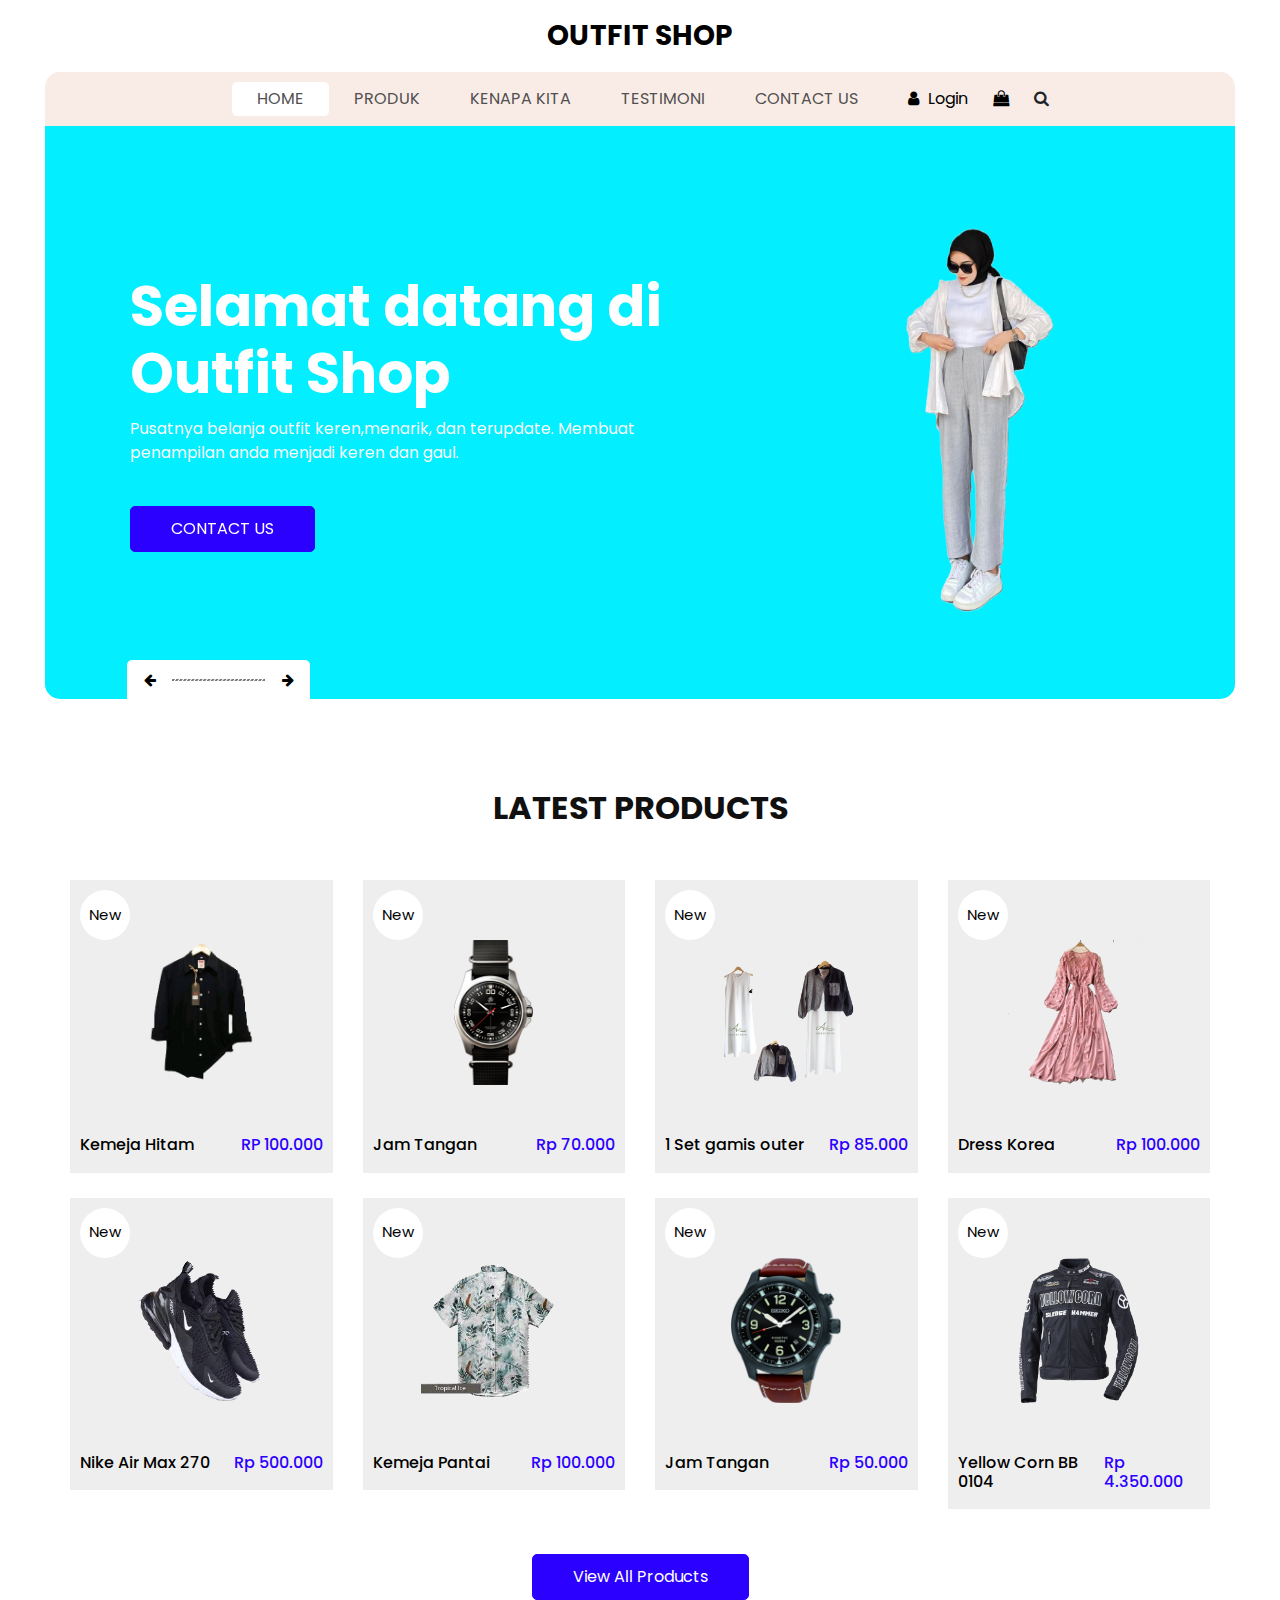
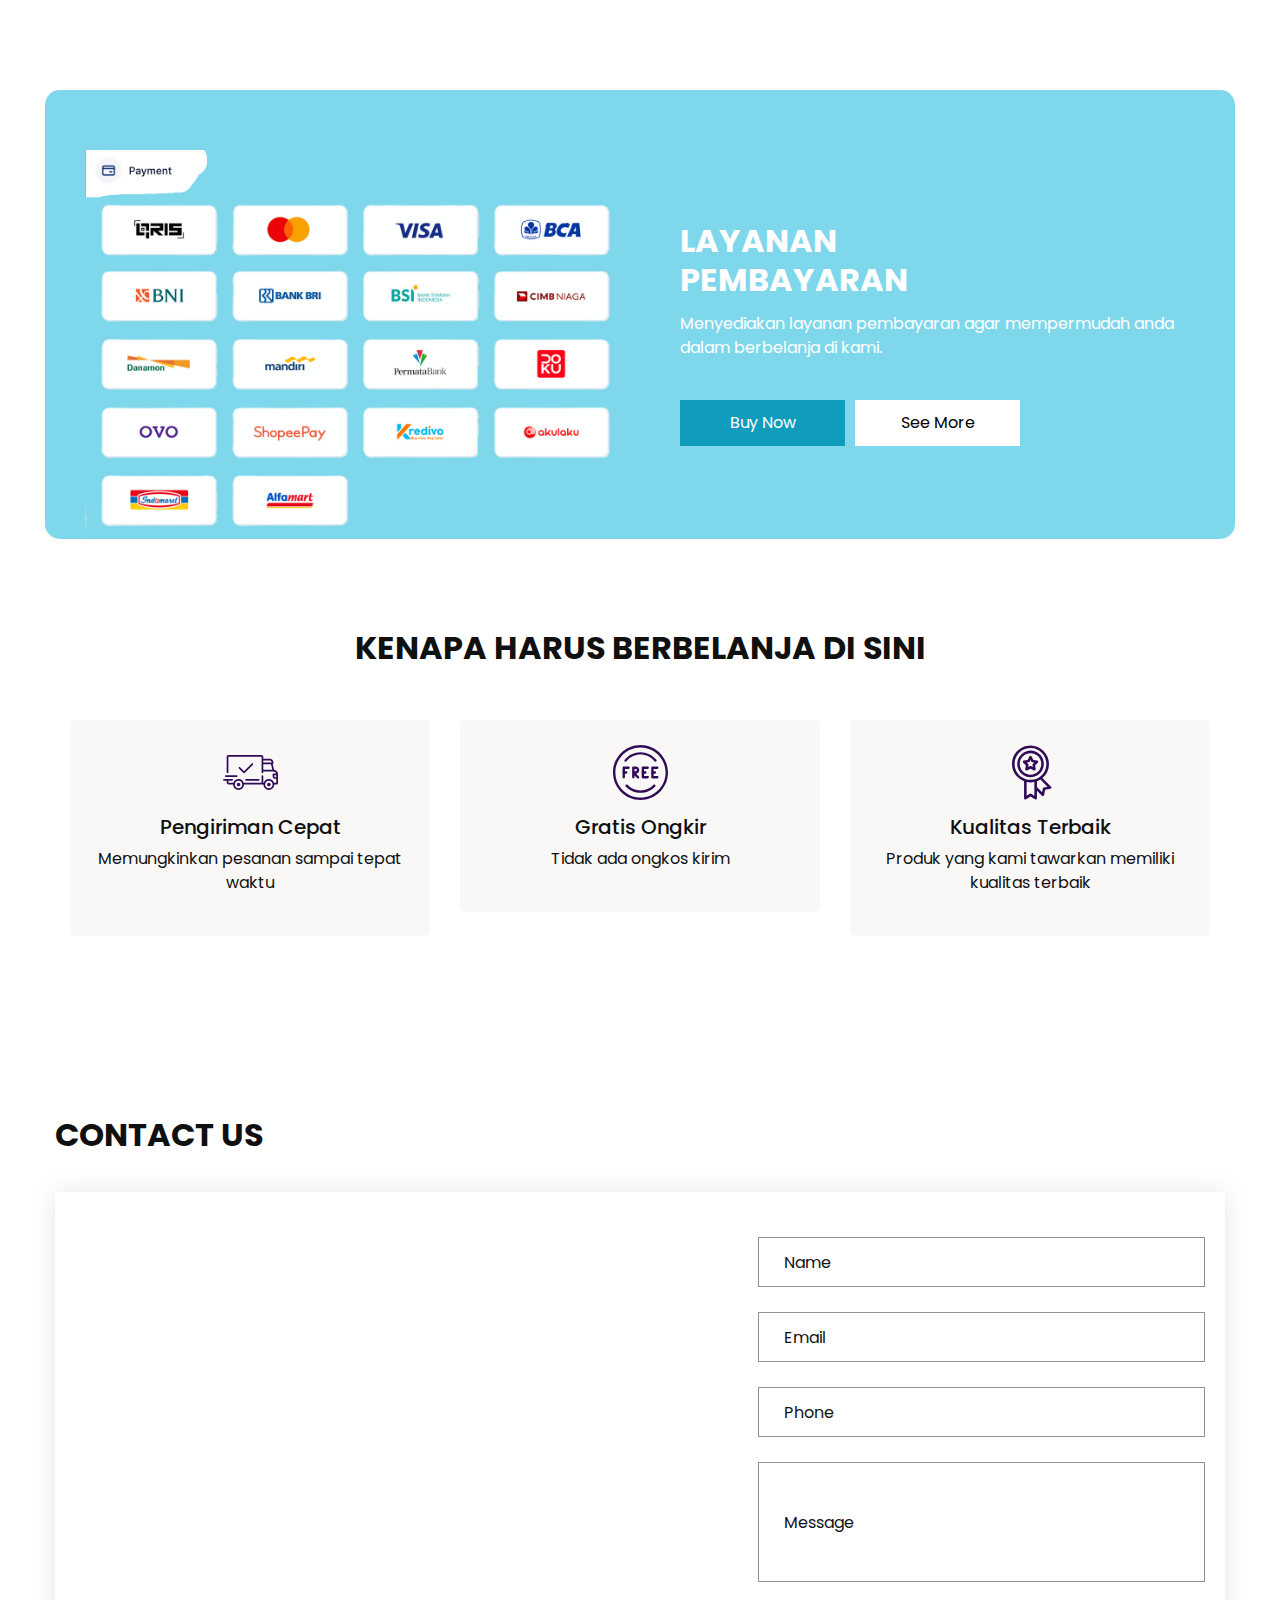
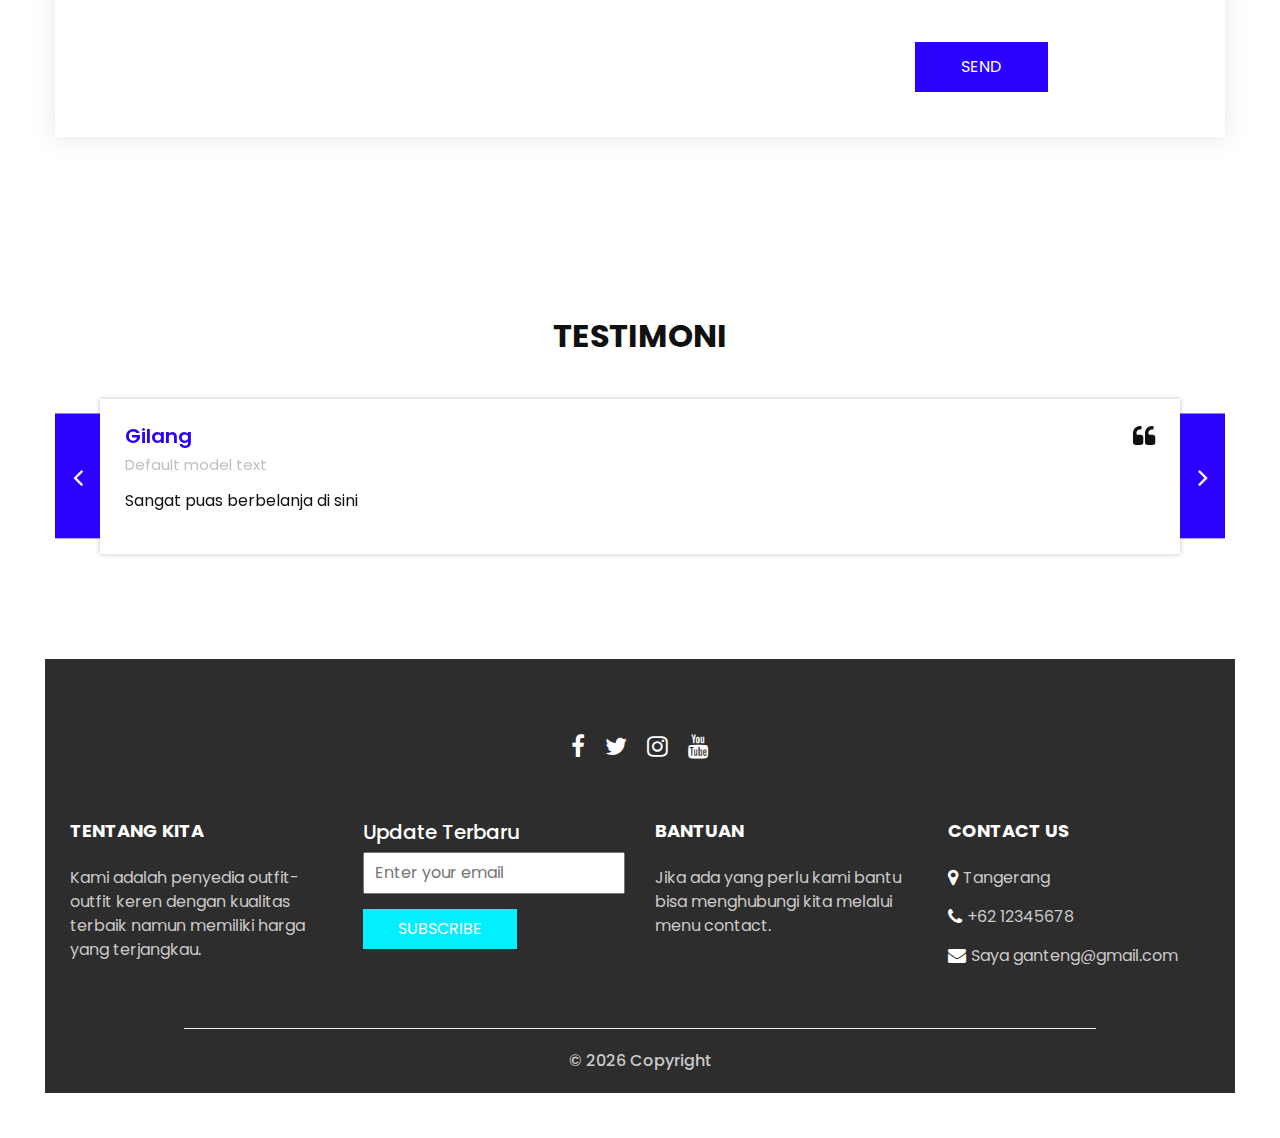
<file: giftos-html/index.html>
<!DOCTYPE html>
<html>

<head>
  <!-- Basic -->
  <meta charset="utf-8" />
  <meta http-equiv="X-UA-Compatible" content="IE=edge" />
  <!-- Mobile Metas -->
  <meta name="viewport" content="width=device-width, initial-scale=1, shrink-to-fit=no" />
  <!-- Site Metas -->
  <meta name="keywords" content="" />
  <meta name="description" content="" />
  <meta name="author" content="" />
  <link rel="shortcut icon" href="images/favicon.png" type="image/x-icon">

  <title>
    Giftos
  </title>

  <!-- slider stylesheet -->
  <link rel="stylesheet" type="text/css" href="https://cdnjs.cloudflare.com/ajax/libs/OwlCarousel2/2.3.4/assets/owl.carousel.min.css" />

  <!-- bootstrap core css -->
  <link rel="stylesheet" type="text/css" href="css/bootstrap.css" />

  <!-- Custom styles for this template -->
  <link href="css/style.css" rel="stylesheet" />
  <!-- responsive style -->
  <link href="css/responsive.css" rel="stylesheet" />
  
</head>

<body>
  <div class="hero_area">
    <!-- header section strats -->
    <header class="header_section">
      <nav class="navbar navbar-expand-lg custom_nav-container ">
        <a class="navbar-brand" href="index.html">
          <span>
            Outfit Shop
          </span>
        </a>
        <button class="navbar-toggler" type="button" data-toggle="collapse" data-target="#navbarSupportedContent" aria-controls="navbarSupportedContent" aria-expanded="false" aria-label="Toggle navigation">
          <span class=""></span>
        </button>

        <div class="collapse navbar-collapse" id="navbarSupportedContent">
          <ul class="navbar-nav  ">
            <li class="nav-item active">
              <a class="nav-link" href="index.html">Home <span class="sr-only">(current)</span></a>
            </li>
            <li class="nav-item">
              <a class="nav-link" href="shop.html">
                Produk
              </a>
            </li>
            <li class="nav-item">
              <a class="nav-link" href="why.html">
                Kenapa Kita
              </a>
            </li>
            <li class="nav-item">
              <a class="nav-link" href="testimonial.html">
                Testimoni
              </a>
            </li>
            <li class="nav-item">
              <a class="nav-link" href="contact.html">Contact Us</a>
            </li>
          </ul>
          <div class="user_option">
            <a href="">
              <i class="fa fa-user" aria-hidden="true"></i>
              <span>
                Login
              </span>
            </a>
            <a href="">
              <i class="fa fa-shopping-bag" aria-hidden="true"></i>
            </a>
            <form class="form-inline ">
              <button class="btn nav_search-btn" type="submit">
                <i class="fa fa-search" aria-hidden="true"></i>
              </button>
            </form>
          </div>
        </div>
      </nav>
    </header>
    <!-- end header section -->
    <!-- slider section -->

    <section class="slider_section">
      <div class="slider_container">
        <div id="carouselExampleIndicators" class="carousel slide" data-ride="carousel">
          <div class="carousel-inner">
            <div class="carousel-item active">
              <div class="container-fluid">
                <div class="row">
                  <div class="col-md-7">
                    <div class="detail-box">
                      <h1>
                        Selamat datang di <br>
                        Outfit Shop
                      </h1>
                      <p>
                        Pusatnya belanja outfit keren,menarik, dan terupdate. Membuat penampilan anda menjadi keren dan gaul.
                      </p>
                      <a href="">
                        Contact Us
                      </a>
                    </div>
                  </div>
                  <div class="col-md-5 ">
                    <div class="img-box">
                      <img src="images/slider-img2.png" alt="" />
                    </div>
                  </div>
                </div>
              </div>
            </div>
            <div class="carousel-item ">
              <div class="container-fluid">
                <div class="row">
                  <div class="col-md-7">
                    <div class="detail-box">
                      <h1>
                        Selamat datang di <br>
                        Outfit Shop
                      </h1>
                      <p>
                        Pusatnya belanja outfit keren, menarik, terupdate, dan pastinya harga terjangkau.
                      </p>
                      <a href="">
                        Contact Us
                      </a>
                    </div>
                  </div>
                  <div class="col-md-5 ">
                    <div class="img-box">
                      <img src="images/slider-img.png" alt="" />
                    </div>
                  </div>
                </div>
              </div>
            </div>
            <div class="carousel-item ">
              <div class="container-fluid">
                <div class="row">
                  <div class="col-md-7">
                    <div class="detail-box">
                      <h1>
                        Selamat datang di <br>
                        Outfit Shop
                      </h1>
                      <p>
                        Segera pilih dan check out produk kami sebelum kehabisan.
                      </p>
                      <a href="">
                        Contact Us
                      </a>
                    </div>
                  </div>
                  <div class="col-md-5 ">
                    <div class="img-box">
                      <img src="images/slider-img1.png" alt="" />
                    </div>
                  </div>
                </div>
              </div>
            </div>
          </div>
          <div class="carousel_btn-box">
            <a class="carousel-control-prev" href="#carouselExampleIndicators" role="button" data-slide="prev">
              <i class="fa fa-arrow-left" aria-hidden="true"></i>
              <span class="sr-only">Previous</span>
            </a>
            <img src="images/line.png" alt="" />
            <a class="carousel-control-next" href="#carouselExampleIndicators" role="button" data-slide="next">
              <i class="fa fa-arrow-right" aria-hidden="true"></i>
              <span class="sr-only">Next</span>
            </a>
          </div>
        </div>
      </div>
    </section>

    <!-- end slider section -->
  </div>
  <!-- end hero area -->

  <!-- shop section -->

  <section class="shop_section layout_padding">
    <div class="container">
      <div class="heading_container heading_center">
        <h2>
          Latest Products
        </h2>
      </div>
      <div class="row">
        <div class="col-sm-6 col-md-4 col-lg-3">
          <div class="box">
            <a href="">
              <div class="img-box">
                <img src="images/p1.png" alt="">
              </div>
              <div class="detail-box">
                <h6>
                  Kemeja Hitam
                </h6>
                <h6>
                  <span>
                    RP 100.000
                  </span>
                </h6>
              </div>
              <div class="new">
                <span>
                  New
                </span>
              </div>
            </a>
          </div>
        </div>
        <div class="col-sm-6 col-md-4 col-lg-3">
          <div class="box">
            <a href="">
              <div class="img-box">
                <img src="images/p2.png" alt="">
              </div>
              <div class="detail-box">
                <h6>
                  Jam Tangan
                </h6>
                <h6>
                  <span>
                    Rp 70.000
                  </span>
                </h6>
              </div>
              <div class="new">
                <span>
                  New
                </span>
              </div>
            </a>
          </div>
        </div>
        <div class="col-sm-6 col-md-4 col-lg-3">
          <div class="box">
            <a href="">
              <div class="img-box">
                <img src="images/p3.png" alt="">
              </div>
              <div class="detail-box">
                <h6>
                  1 Set gamis outer
                </h6>
                <h6>
                  <span>
                    Rp 85.000
                  </span>
                </h6>
              </div>
              <div class="new">
                <span>
                  New
                </span>
              </div>
            </a>
          </div>
        </div>
        <div class="col-sm-6 col-md-4 col-lg-3">
          <div class="box">
            <a href="">
              <div class="img-box">
                <img src="images/p4.png" alt="">
              </div>
              <div class="detail-box">
                <h6>
                  Dress Korea
                </h6>
                <h6>
                  <span>
                    Rp 100.000
                  </span>
                </h6>
              </div>
              <div class="new">
                <span>
                  New
                </span>
              </div>
            </a>
          </div>
        </div>
        <div class="col-sm-6 col-md-4 col-lg-3">
          <div class="box">
            <a href="">
              <div class="img-box">
                <img src="images/p5.png" alt="">
              </div>
              <div class="detail-box">
                <h6>
                  Nike Air Max 270
                </h6>
                <h6>
                  <span>
                    Rp 500.000
                  </span>
                </h6>
              </div>
              <div class="new">
                <span>
                  New
                </span>
              </div>
            </a>
          </div>
        </div>
        <div class="col-sm-6 col-md-4 col-lg-3">
          <div class="box">
            <a href="">
              <div class="img-box">
                <img src="images/p6.png" alt="">
              </div>
              <div class="detail-box">
                <h6>
                  Kemeja Pantai
                </h6>
                <h6>
                  <span>
                    Rp 100.000
                  </span>
                </h6>
              </div>
              <div class="new">
                <span>
                  New
                </span>
              </div>
            </a>
          </div>
        </div>
        <div class="col-sm-6 col-md-4 col-lg-3">
          <div class="box">
            <a href="">
              <div class="img-box">
                <img src="images/p7.png" alt="">
              </div>
              <div class="detail-box">
                <h6>
                  Jam Tangan
                </h6>
                <h6>
                  <span>
                    Rp 50.000
                  </span>
                </h6>
              </div>
              <div class="new">
                <span>
                  New
                </span>
              </div>
            </a>
          </div>
        </div>
        <div class="col-sm-6 col-md-4 col-lg-3">
          <div class="box">
            <a href="">
              <div class="img-box">
                <img src="images/p8.png" alt="">
              </div>
              <div class="detail-box">
                <h6>
                  Yellow Corn BB 0104
                </h6>
                <h6>
                  <span>
                    Rp 4.350.000
                  </span>
                </h6>
              </div>
              <div class="new">
                <span>
                  New
                </span>
              </div>
            </a>
          </div>
        </div>
      </div>
      <div class="btn-box">
        <a href="">
          View All Products
        </a>
      </div>
    </div>
  </section>

  <!-- end shop section -->

  <!-- saving section -->

  <section class="saving_section ">
    <div class="box">
      <div class="container-fluid">
        <div class="row">
          <div class="col-lg-6">
            <div class="img-box">
              <img src="images/saving-img.png" alt="">
            </div>
          </div>
          <div class="col-lg-6">
            <div class="detail-box">
              <div class="heading_container">
                <h2>
                  Layanan<br>
                  Pembayaran
                </h2>
              </div>
              <p>
               Menyediakan layanan pembayaran agar mempermudah anda dalam berbelanja di kami.
              </p>
              <div class="btn-box">
                <a href="#" class="btn1">
                  Buy Now
                </a>
                <a href="#" class="btn2">
                  See More
                </a>
              </div>
            </div>
          </div>
        </div>
      </div>
    </div>
  </section>

  <!-- end saving section -->

  <!-- why section -->

  <section class="why_section layout_padding">
    <div class="container">
      <div class="heading_container heading_center">
        <h2>
          Kenapa harus berbelanja di sini
        </h2>
      </div>
      <div class="row">
        <div class="col-md-4">
          <div class="box ">
            <div class="img-box">
              <svg version="1.1" id="Layer_1" xmlns="http://www.w3.org/2000/svg" xmlns:xlink="http://www.w3.org/1999/xlink" x="0px" y="0px" viewBox="0 0 512 512" style="enable-background:new 0 0 512 512;" xml:space="preserve">
                <g>
                  <g>
                    <path d="M476.158,231.363l-13.259-53.035c3.625-0.77,6.345-3.986,6.345-7.839v-8.551c0-18.566-15.105-33.67-33.67-33.67h-60.392
                 V110.63c0-9.136-7.432-16.568-16.568-16.568H50.772c-9.136,0-16.568,7.432-16.568,16.568V256c0,4.427,3.589,8.017,8.017,8.017
                 c4.427,0,8.017-3.589,8.017-8.017V110.63c0-0.295,0.239-0.534,0.534-0.534h307.841c0.295,0,0.534,0.239,0.534,0.534v145.372
                 c0,4.427,3.589,8.017,8.017,8.017c4.427,0,8.017-3.589,8.017-8.017v-9.088h94.569c0.008,0,0.014,0.002,0.021,0.002
                 c0.008,0,0.015-0.001,0.022-0.001c11.637,0.008,21.518,7.646,24.912,18.171h-24.928c-4.427,0-8.017,3.589-8.017,8.017v17.102
                 c0,13.851,11.268,25.119,25.119,25.119h9.086v35.273h-20.962c-6.886-19.883-25.787-34.205-47.982-34.205
                 s-41.097,14.322-47.982,34.205h-3.86v-60.393c0-4.427-3.589-8.017-8.017-8.017c-4.427,0-8.017,3.589-8.017,8.017v60.391H192.817
                 c-6.886-19.883-25.787-34.205-47.982-34.205s-41.097,14.322-47.982,34.205H50.772c-0.295,0-0.534-0.239-0.534-0.534v-17.637
                 h34.739c4.427,0,8.017-3.589,8.017-8.017s-3.589-8.017-8.017-8.017H8.017c-4.427,0-8.017,3.589-8.017,8.017
                 s3.589,8.017,8.017,8.017h26.188v17.637c0,9.136,7.432,16.568,16.568,16.568h43.304c-0.002,0.178-0.014,0.355-0.014,0.534
                 c0,27.996,22.777,50.772,50.772,50.772s50.772-22.776,50.772-50.772c0-0.18-0.012-0.356-0.014-0.534h180.67
                 c-0.002,0.178-0.014,0.355-0.014,0.534c0,27.996,22.777,50.772,50.772,50.772c27.995,0,50.772-22.776,50.772-50.772
                 c0-0.18-0.012-0.356-0.014-0.534h26.203c4.427,0,8.017-3.589,8.017-8.017v-85.511C512,251.989,496.423,234.448,476.158,231.363z
                  M375.182,144.301h60.392c9.725,0,17.637,7.912,17.637,17.637v0.534h-78.029V144.301z M375.182,230.881v-52.376h71.235
                 l13.094,52.376H375.182z M144.835,401.904c-19.155,0-34.739-15.583-34.739-34.739s15.584-34.739,34.739-34.739
                 c19.155,0,34.739,15.583,34.739,34.739S163.99,401.904,144.835,401.904z M427.023,401.904c-19.155,0-34.739-15.583-34.739-34.739
                 s15.584-34.739,34.739-34.739c19.155,0,34.739,15.583,34.739,34.739S446.178,401.904,427.023,401.904z M495.967,299.29h-9.086
                 c-5.01,0-9.086-4.076-9.086-9.086v-9.086h18.171V299.29z" />
                  </g>
                </g>
                <g>
                  <g>
                    <path d="M144.835,350.597c-9.136,0-16.568,7.432-16.568,16.568c0,9.136,7.432,16.568,16.568,16.568
                 c9.136,0,16.568-7.432,16.568-16.568C161.403,358.029,153.971,350.597,144.835,350.597z" />
                  </g>
                </g>
                <g>
                  <g>
                    <path d="M427.023,350.597c-9.136,0-16.568,7.432-16.568,16.568c0,9.136,7.432,16.568,16.568,16.568
                 c9.136,0,16.568-7.432,16.568-16.568C443.591,358.029,436.159,350.597,427.023,350.597z" />
                  </g>
                </g>
                <g>
                  <g>
                    <path d="M332.96,316.393H213.244c-4.427,0-8.017,3.589-8.017,8.017s3.589,8.017,8.017,8.017H332.96
                 c4.427,0,8.017-3.589,8.017-8.017S337.388,316.393,332.96,316.393z" />
                  </g>
                </g>
                <g>
                  <g>
                    <path d="M127.733,282.188H25.119c-4.427,0-8.017,3.589-8.017,8.017s3.589,8.017,8.017,8.017h102.614
                 c4.427,0,8.017-3.589,8.017-8.017S132.16,282.188,127.733,282.188z" />
                  </g>
                </g>
                <g>
                  <g>
                    <path d="M278.771,173.37c-3.13-3.13-8.207-3.13-11.337,0.001l-71.292,71.291l-37.087-37.087c-3.131-3.131-8.207-3.131-11.337,0
                 c-3.131,3.131-3.131,8.206,0,11.337l42.756,42.756c1.565,1.566,3.617,2.348,5.668,2.348s4.104-0.782,5.668-2.348l76.96-76.96
                 C281.901,181.576,281.901,176.501,278.771,173.37z" />
                  </g>
                </g>
                <g>
                </g>
                <g>
                </g>
                <g>
                </g>
                <g>
                </g>
                <g>
                </g>
                <g>
                </g>
                <g>
                </g>
                <g>
                </g>
                <g>
                </g>
                <g>
                </g>
                <g>
                </g>
                <g>
                </g>
                <g>
                </g>
                <g>
                </g>
                <g>
                </g>
              </svg>
            </div>
            <div class="detail-box">
              <h5>
                Pengiriman Cepat
              </h5>
              <p>
                Memungkinkan pesanan sampai tepat waktu
              </p>
            </div>
          </div>
        </div>
        <div class="col-md-4">
          <div class="box ">
            <div class="img-box">
              <svg version="1.1" id="Capa_1" xmlns="http://www.w3.org/2000/svg" xmlns:xlink="http://www.w3.org/1999/xlink" x="0px" y="0px" viewBox="0 0 490.667 490.667" style="enable-background:new 0 0 490.667 490.667;" xml:space="preserve">
                <g>
                  <g>
                    <path d="M138.667,192H96c-5.888,0-10.667,4.779-10.667,10.667V288c0,5.888,4.779,10.667,10.667,10.667s10.667-4.779,10.667-10.667
                 v-74.667h32c5.888,0,10.667-4.779,10.667-10.667S144.555,192,138.667,192z" />
                  </g>
                </g>
                <g>
                  <g>
                    <path d="M117.333,234.667H96c-5.888,0-10.667,4.779-10.667,10.667S90.112,256,96,256h21.333c5.888,0,10.667-4.779,10.667-10.667
                 S123.221,234.667,117.333,234.667z" />
                  </g>
                </g>
                <g>
                  <g>
                    <path d="M245.333,0C110.059,0,0,110.059,0,245.333s110.059,245.333,245.333,245.333s245.333-110.059,245.333-245.333
                 S380.608,0,245.333,0z M245.333,469.333c-123.52,0-224-100.48-224-224s100.48-224,224-224s224,100.48,224,224
                 S368.853,469.333,245.333,469.333z" />
                  </g>
                </g>
                <g>
                  <g>
                    <path d="M386.752,131.989C352.085,88.789,300.544,64,245.333,64s-106.752,24.789-141.419,67.989
                 c-3.691,4.587-2.965,11.307,1.643,14.997c4.587,3.691,11.307,2.965,14.976-1.643c30.613-38.144,76.096-60.011,124.8-60.011
                 s94.187,21.867,124.779,60.011c2.112,2.624,5.205,3.989,8.32,3.989c2.368,0,4.715-0.768,6.677-2.347
                 C389.717,143.296,390.443,136.576,386.752,131.989z" />
                  </g>
                </g>
                <g>
                  <g>
                    <path d="M376.405,354.923c-4.224-4.032-11.008-3.861-15.061,0.405c-30.613,32.235-71.808,50.005-116.011,50.005
                 s-85.397-17.771-115.989-50.005c-4.032-4.309-10.816-4.437-15.061-0.405c-4.309,4.053-4.459,10.816-0.405,15.083
                 c34.667,36.544,81.344,56.661,131.456,56.661s96.789-20.117,131.477-56.661C380.864,365.739,380.693,358.976,376.405,354.923z" />
                  </g>
                </g>
                <g>
                  <g>
                    <path d="M206.805,255.723c15.701-2.027,27.861-15.488,27.861-31.723c0-17.643-14.357-32-32-32h-21.333
                 c-5.888,0-10.667,4.779-10.667,10.667v42.581c0,0.043,0,0.107,0,0.149V288c0,5.888,4.779,10.667,10.667,10.667
                 S192,293.888,192,288v-16.917l24.448,24.469c2.091,2.069,4.821,3.115,7.552,3.115c2.731,0,5.461-1.045,7.531-3.136
                 c4.16-4.16,4.16-10.923,0-15.083L206.805,255.723z M192,234.667v-21.333h10.667c5.867,0,10.667,4.779,10.667,10.667
                 s-4.8,10.667-10.667,10.667H192z" />
                  </g>
                </g>
                <g>
                  <g>
                    <path d="M309.333,277.333h-32v-64h32c5.888,0,10.667-4.779,10.667-10.667S315.221,192,309.333,192h-42.667
                 c-5.888,0-10.667,4.779-10.667,10.667V288c0,5.888,4.779,10.667,10.667,10.667h42.667c5.888,0,10.667-4.779,10.667-10.667
                 S315.221,277.333,309.333,277.333z" />
                  </g>
                </g>
                <g>
                  <g>
                    <path d="M288,234.667h-21.333c-5.888,0-10.667,4.779-10.667,10.667S260.779,256,266.667,256H288
                 c5.888,0,10.667-4.779,10.667-10.667S293.888,234.667,288,234.667z" />
                  </g>
                </g>
                <g>
                  <g>
                    <path d="M394.667,277.333h-32v-64h32c5.888,0,10.667-4.779,10.667-10.667S400.555,192,394.667,192H352
                 c-5.888,0-10.667,4.779-10.667,10.667V288c0,5.888,4.779,10.667,10.667,10.667h42.667c5.888,0,10.667-4.779,10.667-10.667
                 S400.555,277.333,394.667,277.333z" />
                  </g>
                </g>
                <g>
                  <g>
                    <path d="M373.333,234.667H352c-5.888,0-10.667,4.779-10.667,10.667S346.112,256,352,256h21.333
                 c5.888,0,10.667-4.779,10.667-10.667S379.221,234.667,373.333,234.667z" />
                  </g>
                </g>
                <g>
                </g>
                <g>
                </g>
                <g>
                </g>
                <g>
                </g>
                <g>
                </g>
                <g>
                </g>
                <g>
                </g>
                <g>
                </g>
                <g>
                </g>
                <g>
                </g>
                <g>
                </g>
                <g>
                </g>
                <g>
                </g>
                <g>
                </g>
                <g>
                </g>
              </svg>
            </div>
            <div class="detail-box">
              <h5>
                Gratis Ongkir
              </h5>
              <p>
                Tidak ada ongkos kirim
              </p>
            </div>
          </div>
        </div>
        <div class="col-md-4">
          <div class="box ">
            <div class="img-box">
              <svg id="_30_Premium" height="512" viewBox="0 0 512 512" width="512" xmlns="http://www.w3.org/2000/svg" data-name="30_Premium">
                <g id="filled">
                  <path d="m252.92 300h3.08a124.245 124.245 0 1 0 -4.49-.09c.075.009.15.023.226.03.394.039.789.06 1.184.06zm-96.92-124a100 100 0 1 1 100 100 100.113 100.113 0 0 1 -100-100z" />
                  <path d="m447.445 387.635-80.4-80.4a171.682 171.682 0 0 0 60.955-131.235c0-94.841-77.159-172-172-172s-172 77.159-172 172c0 73.747 46.657 136.794 112 161.2v158.8c-.3 9.289 11.094 15.384 18.656 9.984l41.344-27.562 41.344 27.562c7.574 5.4 18.949-.7 18.656-9.984v-70.109l46.6 46.594c6.395 6.789 18.712 3.025 20.253-6.132l9.74-48.724 48.725-9.742c9.163-1.531 12.904-13.893 6.127-20.252zm-339.445-211.635c0-81.607 66.393-148 148-148s148 66.393 148 148-66.393 148-148 148-148-66.393-148-148zm154.656 278.016a12 12 0 0 0 -13.312 0l-29.344 19.562v-129.378a172.338 172.338 0 0 0 72 0v129.38zm117.381-58.353a12 12 0 0 0 -9.415 9.415l-6.913 34.58-47.709-47.709v-54.749a171.469 171.469 0 0 0 31.467-15.6l67.151 67.152z" />
                  <path d="m287.62 236.985c8.349 4.694 19.251-3.212 17.367-12.618l-5.841-35.145 25.384-25c7.049-6.5 2.89-19.3-6.634-20.415l-35.23-5.306-15.933-31.867c-4.009-8.713-17.457-8.711-21.466 0l-15.933 31.866-35.23 5.306c-9.526 1.119-13.681 13.911-6.634 20.415l25.384 25-5.841 35.145c-1.879 9.406 9 17.31 17.367 12.618l31.62-16.414zm-53-32.359 2.928-17.615a12 12 0 0 0 -3.417-10.516l-12.721-12.531 17.658-2.66a12 12 0 0 0 8.947-6.5l7.985-15.971 7.985 15.972a12 12 0 0 0 8.947 6.5l17.658 2.66-12.723 12.535a12 12 0 0 0 -3.417 10.516l2.928 17.615-15.849-8.231a12 12 0 0 0 -11.058 0z" />
                </g>
              </svg>
            </div>
            <div class="detail-box">
              <h5>
                Kualitas Terbaik
              </h5>
              <p>
                Produk yang kami tawarkan memiliki kualitas terbaik
              </p>
            </div>
          </div>
        </div>
      </div>
    </div>
  </section>

  <!-- end why section -->




   <!-- contact section -->

   <section class="contact_section layout_padding">
    <div class="container px-0">
      <div class="heading_container ">
        <h2 class="">
          Contact Us
        </h2>
      </div>
    </div>
    <div class="container container-bg">
      <div class="row">
        <div class="col-lg-7 col-md-6 px-0">
          <div class="map_container">
            <div class="map-responsive">
              <iframe src="https://www.google.com/maps/embed/v1/place?key=AIzaSyA0s1a7phLN0iaD6-UE7m4qP-z21pH0eSc&q=Universitas+Pamulang+2+Kampus+Viktor
              " width="600" height="300" frameborder="0" style="border:0; width: 100%; height:100%" allowfullscreen></iframe>
            </div>
          </div>
        </div>
        <div class="col-md-6 col-lg-5 px-0">
          <form action="#">
            <div>
              <input type="text" placeholder="Name" />
            </div>
            <div>
              <input type="email" placeholder="Email" />
            </div>
            <div>
              <input type="text" placeholder="Phone" />
            </div>
            <div>
              <input type="text" class="message-box" placeholder="Message" />
            </div>
            <div class="d-flex ">
              <button>
                SEND
              </button>
            </div>
          </form>
        </div>
      </div>
    </div>
  </section>

  <!-- end contact section -->

   <!-- client section -->
   <section class="client_section layout_padding">
    <div class="container">
      <div class="heading_container heading_center">
        <h2>
          Testimoni
        </h2>
      </div>
    </div>
    <div class="container px-0">
      <div id="customCarousel2" class="carousel  carousel-fade" data-ride="carousel">
        <div class="carousel-inner">
          <div class="carousel-item active">
            <div class="box">
              <div class="client_info">
                <div class="client_name">
                  <h5>
                    Gilang
                  </h5>
                  <h6>
                    Default model text
                  </h6>
                </div>
                <i class="fa fa-quote-left" aria-hidden="true"></i>
              </div>
              <p>
                Sangat puas berbelanja di sini
              </p>
            </div>
          </div>
          <div class="carousel-item">
            <div class="box">
              <div class="client_info">
                <div class="client_name">
                  <h5>
                    Firman
                  </h5>
                  <h6>
                    Default model text
                  </h6>
                </div>
                <i class="fa fa-quote-left" aria-hidden="true"></i>
              </div>
              <p>
                Produknya bagus semua
              </p>
            </div>
          </div>
          <div class="carousel-item">
            <div class="box">
              <div class="client_info">
                <div class="client_name">
                  <h5>
                    Haekal
                  </h5>
                  <h6>
                    Default model text
                  </h6>
                </div>
                <i class="fa fa-quote-left" aria-hidden="true"></i>
              </div>
              <p>
                Produk terbaik dan memiliki harga yg murah
              </p>
            </div>
          </div>
        </div>
        <div class="carousel_btn-box">
          <a class="carousel-control-prev" href="#customCarousel2" role="button" data-slide="prev">
            <i class="fa fa-angle-left" aria-hidden="true"></i>
            <span class="sr-only">Previous</span>
          </a>
          <a class="carousel-control-next" href="#customCarousel2" role="button" data-slide="next">
            <i class="fa fa-angle-right" aria-hidden="true"></i>
            <span class="sr-only">Next</span>
          </a>
        </div>
      </div>
    </div>
  </section>
  <!-- end client section -->

   <!-- info section -->

   <section class="info_section  layout_padding2-top">
    <div class="social_container">
      <div class="social_box">
        <a href="">
          <i class="fa fa-facebook" aria-hidden="true"></i>
        </a>
        <a href="">
          <i class="fa fa-twitter" aria-hidden="true"></i>
        </a>
        <a href="">
          <i class="fa fa-instagram" aria-hidden="true"></i>
        </a>
        <a href="">
          <i class="fa fa-youtube" aria-hidden="true"></i>
        </a>
      </div>
    </div>
    <div class="info_container ">
      <div class="container">
        <div class="row">
          <div class="col-md-6 col-lg-3">
            <h6>
              Tentang kita
            </h6>
            <p>
              Kami adalah penyedia outfit-outfit keren dengan kualitas terbaik namun memiliki harga yang terjangkau.
            </p>
          </div>
          <div class="col-md-6 col-lg-3">
            <div class="info_form ">
              <h5>
                Update Terbaru
              </h5>
              <form action="#">
                <input type="email" placeholder="Enter your email">
                <button>
                  Subscribe
                </button>
              </form>
            </div>
          </div>
          <div class="col-md-6 col-lg-3">
            <h6>
              Bantuan
            </h6>
            <p>
              Jika ada yang perlu kami bantu bisa menghubungi kita melalui menu contact.
            </p>
          </div>
          <div class="col-md-6 col-lg-3">
            <h6>
              CONTACT US
            </h6>
            <div class="info_link-box">
              <a href="">
                <i class="fa fa-map-marker" aria-hidden="true"></i>
                <span> Tangerang </span>
              </a>
              <a href="">
                <i class="fa fa-phone" aria-hidden="true"></i>
                <span>+62 12345678</span>
              </a>
              <a href="">
                <i class="fa fa-envelope" aria-hidden="true"></i>
                <span> Saya ganteng@gmail.com</span>
              </a>
            </div>
          </div>
        </div>
      </div>
    </div>
    <!-- footer section -->
    <footer class=" footer_section">
      <div class="container">
        <p>
          &copy; <span id="displayYear"></span> Copyright
          <a href="https://html.design/"></a>
        </p>
      </div>
    </footer>
    <!-- footer section -->

  </section>

  <!-- end info section -->


  <script src="js/jquery-3.4.1.min.js"></script>
  <script src="js/bootstrap.js"></script>
  <script src="https://cdnjs.cloudflare.com/ajax/libs/OwlCarousel2/2.3.4/owl.carousel.min.js">
  </script>
  <script src="js/custom.js"></script>

</body>

</html>
</file>
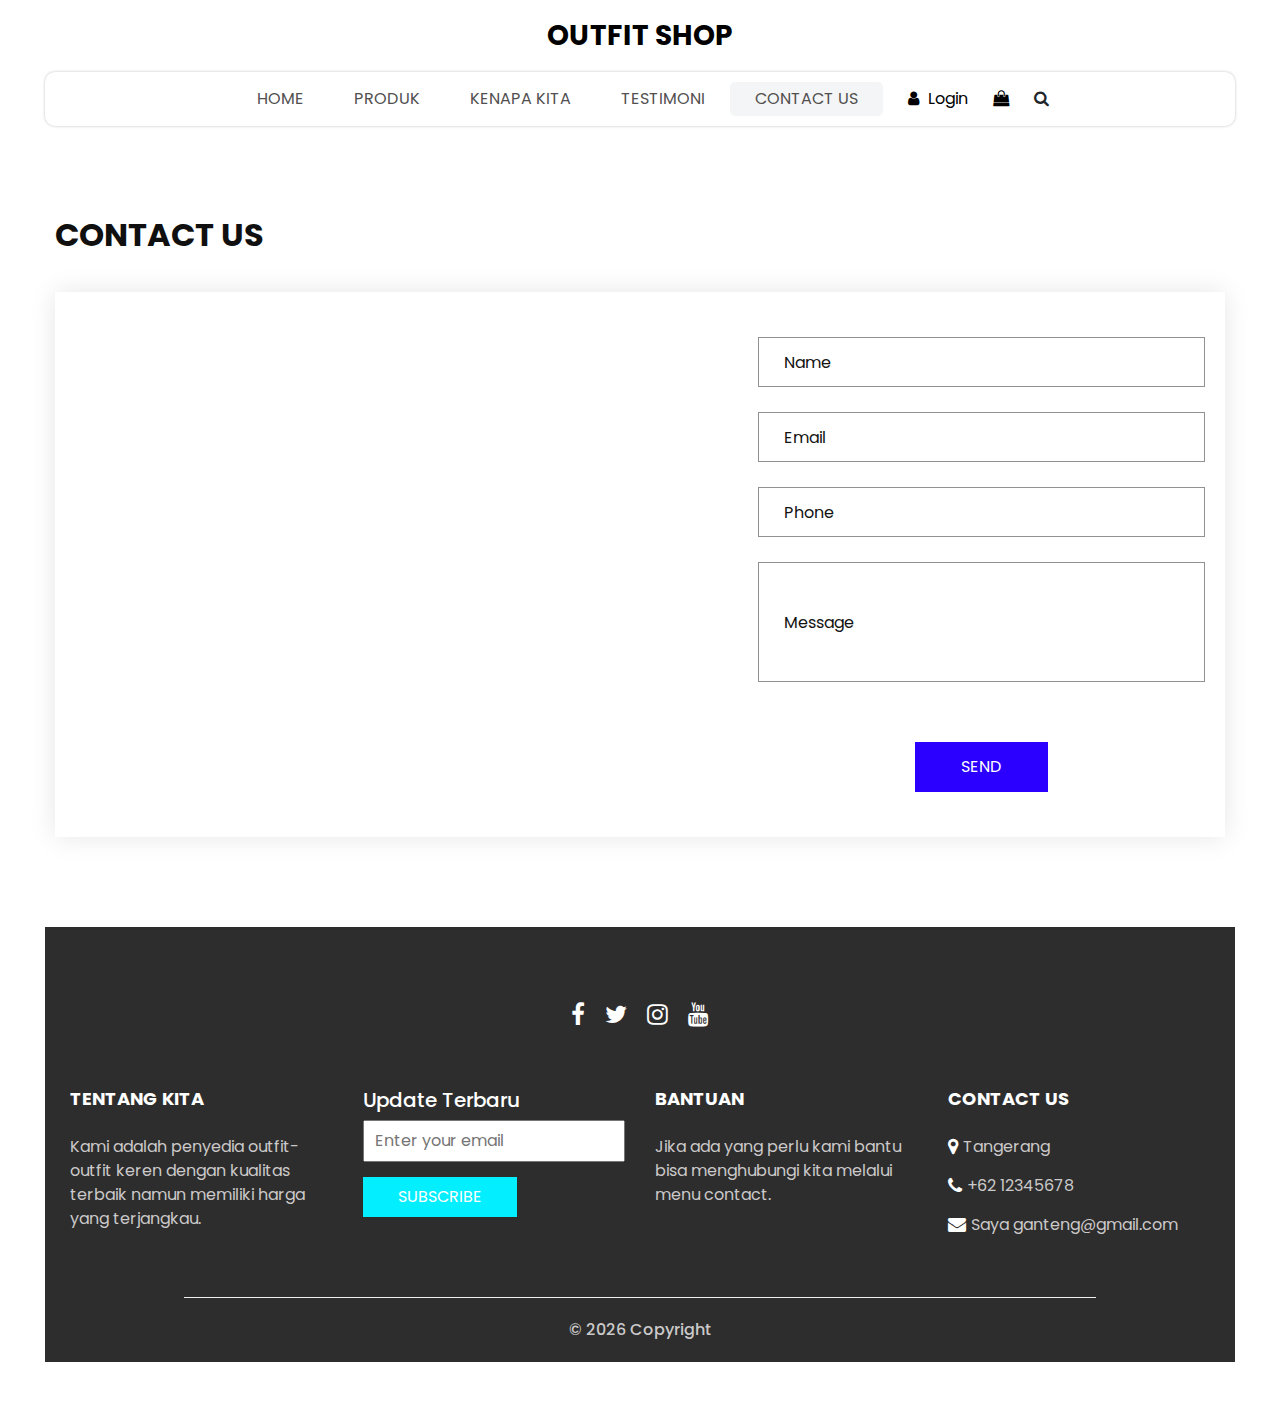
<file: giftos-html/contact.html>
<!DOCTYPE html>
<html>

<head>
  <!-- Basic -->
  <meta charset="utf-8" />
  <meta http-equiv="X-UA-Compatible" content="IE=edge" />
  <!-- Mobile Metas -->
  <meta name="viewport" content="width=device-width, initial-scale=1, shrink-to-fit=no" />
  <!-- Site Metas -->
  <meta name="keywords" content="" />
  <meta name="description" content="" />
  <meta name="author" content="" />
  <link rel="shortcut icon" href="images/favicon.png" type="image/x-icon">

  <title>
    Outfit Shop
  </title>

  <!-- slider stylesheet -->
  <link rel="stylesheet" type="text/css" href="https://cdnjs.cloudflare.com/ajax/libs/OwlCarousel2/2.3.4/assets/owl.carousel.min.css" />

  <!-- bootstrap core css -->
  <link rel="stylesheet" type="text/css" href="css/bootstrap.css" />

  <!-- Custom styles for this template -->
  <link href="css/style.css" rel="stylesheet" />
  <!-- responsive style -->
  <link href="css/responsive.css" rel="stylesheet" />
</head>

<body>
  <div class="hero_area">
    <!-- header section strats -->
    <header class="header_section">
      <nav class="navbar navbar-expand-lg custom_nav-container ">
        <a class="navbar-brand" href="index.html">
          <span>
            Outfit Shop
          </span>
        </a>
        <button class="navbar-toggler" type="button" data-toggle="collapse" data-target="#navbarSupportedContent" aria-controls="navbarSupportedContent" aria-expanded="false" aria-label="Toggle navigation">
          <span class=""></span>
        </button>

        <div class="collapse navbar-collapse innerpage_navbar" id="navbarSupportedContent">
          <ul class="navbar-nav  ">
            <li class="nav-item ">
              <a class="nav-link" href="index.html">Home <span class="sr-only">(current)</span></a>
            </li>
            <li class="nav-item">
              <a class="nav-link" href="shop.html">
                Produk
              </a>
            </li>
            <li class="nav-item">
              <a class="nav-link" href="why.html">
                Kenapa Kita
              </a>
            </li>
            <li class="nav-item">
              <a class="nav-link" href="testimonial.html">
                Testimoni
              </a>
            </li>
            <li class="nav-item active">
              <a class="nav-link" href="contact.html">Contact Us</a>
            </li>
          </ul>
          <div class="user_option">
            <a href="">
              <i class="fa fa-user" aria-hidden="true"></i>
              <span>
                Login
              </span>
            </a>
            <a href="">
              <i class="fa fa-shopping-bag" aria-hidden="true"></i>
            </a>
            <form class="form-inline ">
              <button class="btn nav_search-btn" type="submit">
                <i class="fa fa-search" aria-hidden="true"></i>
              </button>
            </form>
          </div>
        </div>
      </nav>
    </header>
    <!-- end header section -->

  </div>
  <!-- end hero area -->

  <!-- contact section -->

  <section class="contact_section layout_padding">
    <div class="container px-0">
      <div class="heading_container ">
        <h2 class="">
          Contact Us
        </h2>
      </div>
    </div>
    <div class="container container-bg">
      <div class="row">
        <div class="col-lg-7 col-md-6 px-0">
          <div class="map_container">
            <div class="map-responsive">
              <iframe src="https://www.google.com/maps/embed/v1/place?key=AIzaSyA0s1a7phLN0iaD6-UE7m4qP-z21pH0eSc&q=Universitas+Pamulang+2+Kampus+Viktor
              " width="600" height="300" frameborder="0" style="border:0; width: 100%; height:100%" allowfullscreen></iframe>
            </div>
          </div>
        </div>
        <div class="col-md-6 col-lg-5 px-0">
          <form action="#">
            <div>
              <input type="text" placeholder="Name" />
            </div>
            <div>
              <input type="email" placeholder="Email" />
            </div>
            <div>
              <input type="text" placeholder="Phone" />
            </div>
            <div>
              <input type="text" class="message-box" placeholder="Message" />
            </div>
            <div class="d-flex ">
              <button>
                SEND
              </button>
            </div>
          </form>
        </div>
      </div>
    </div>
  </section>

  <!-- end contact section -->

  <!-- info section -->

  <section class="info_section  layout_padding2-top">
    <div class="social_container">
      <div class="social_box">
        <a href="">
          <i class="fa fa-facebook" aria-hidden="true"></i>
        </a>
        <a href="">
          <i class="fa fa-twitter" aria-hidden="true"></i>
        </a>
        <a href="">
          <i class="fa fa-instagram" aria-hidden="true"></i>
        </a>
        <a href="">
          <i class="fa fa-youtube" aria-hidden="true"></i>
        </a>
      </div>
    </div>
    <div class="info_container ">
      <div class="container">
        <div class="row">
          <div class="col-md-6 col-lg-3">
            <h6>
              Tentang kita
            </h6>
            <p>
              Kami adalah penyedia outfit-outfit keren dengan kualitas terbaik namun memiliki harga yang terjangkau.
            </p>
          </div>
          <div class="col-md-6 col-lg-3">
            <div class="info_form ">
              <h5>
                Update Terbaru
              </h5>
              <form action="#">
                <input type="email" placeholder="Enter your email">
                <button>
                  Subscribe
                </button>
              </form>
            </div>
          </div>
          <div class="col-md-6 col-lg-3">
            <h6>
              Bantuan
            </h6>
            <p>
              Jika ada yang perlu kami bantu bisa menghubungi kita melalui menu contact.
            </p>
          </div>
          <div class="col-md-6 col-lg-3">
            <h6>
              CONTACT US
            </h6>
            <div class="info_link-box">
              <a href="">
                <i class="fa fa-map-marker" aria-hidden="true"></i>
                <span> Tangerang </span>
              </a>
              <a href="">
                <i class="fa fa-phone" aria-hidden="true"></i>
                <span>+62 12345678</span>
              </a>
              <a href="">
                <i class="fa fa-envelope" aria-hidden="true"></i>
                <span> Saya ganteng@gmail.com</span>
              </a>
            </div>
          </div>
        </div>
      </div>
    </div>
    <!-- footer section -->
    <footer class=" footer_section">
      <div class="container">
        <p>
          &copy; <span id="displayYear"></span> Copyright
          <a href="https://html.design/"></a>
        </p>
      </div>
    </footer>
    <!-- footer section -->
  </section>

  <!-- end info section -->


  <script src="js/jquery-3.4.1.min.js"></script>
  <script src="js/bootstrap.js"></script>
  <script src="https://cdnjs.cloudflare.com/ajax/libs/OwlCarousel2/2.3.4/owl.carousel.min.js">
  </script>
  <script src="js/custom.js"></script>

</body>

</html>
</file>
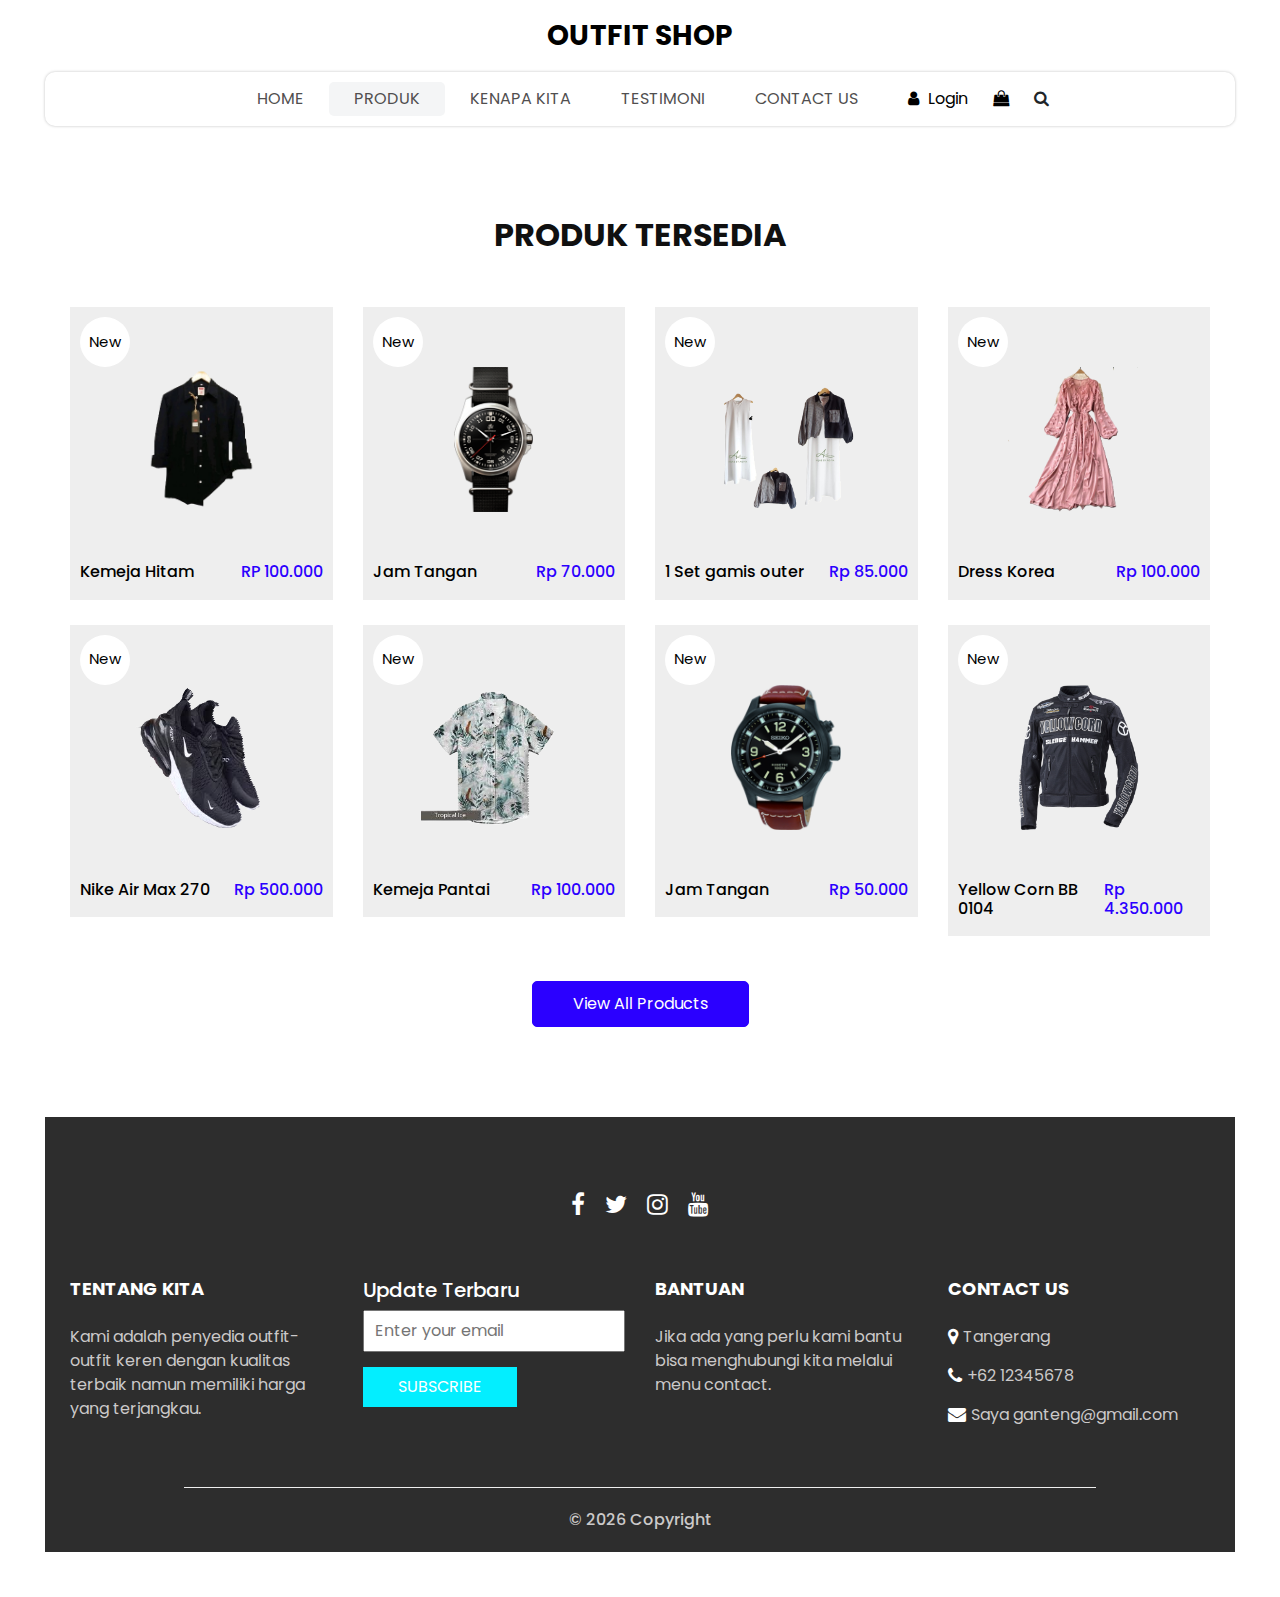
<file: giftos-html/shop.html>
<!DOCTYPE html>
<html>

<head>
  <!-- Basic -->
  <meta charset="utf-8" />
  <meta http-equiv="X-UA-Compatible" content="IE=edge" />
  <!-- Mobile Metas -->
  <meta name="viewport" content="width=device-width, initial-scale=1, shrink-to-fit=no" />
  <!-- Site Metas -->
  <meta name="keywords" content="" />
  <meta name="description" content="" />
  <meta name="author" content="" />
  <link rel="shortcut icon" href="images/favicon.png" type="image/x-icon">

  <title>
    Outfit Shop
  </title>

  <!-- slider stylesheet -->
  <link rel="stylesheet" type="text/css" href="https://cdnjs.cloudflare.com/ajax/libs/OwlCarousel2/2.3.4/assets/owl.carousel.min.css" />

  <!-- bootstrap core css -->
  <link rel="stylesheet" type="text/css" href="css/bootstrap.css" />

  <!-- Custom styles for this template -->
  <link href="css/style.css" rel="stylesheet" />
  <!-- responsive style -->
  <link href="css/responsive.css" rel="stylesheet" />
</head>

<body>
  <div class="hero_area">
    <!-- header section strats -->
    <header class="header_section">
      <nav class="navbar navbar-expand-lg custom_nav-container ">
        <a class="navbar-brand" href="index.html">
          <span>
            Outfit Shop
          </span>
        </a>
        <button class="navbar-toggler" type="button" data-toggle="collapse" data-target="#navbarSupportedContent" aria-controls="navbarSupportedContent" aria-expanded="false" aria-label="Toggle navigation">
          <span class=""></span>
        </button>

        <div class="collapse navbar-collapse innerpage_navbar" id="navbarSupportedContent">
          <ul class="navbar-nav  ">
            <li class="nav-item ">
              <a class="nav-link" href="index.html">Home <span class="sr-only">(current)</span></a>
            </li>
            <li class="nav-item active">
              <a class="nav-link" href="shop.html">
                Produk
              </a>
            </li>
            <li class="nav-item">
              <a class="nav-link" href="why.html">
                Kenapa Kita
              </a>
            </li>
            <li class="nav-item">
              <a class="nav-link" href="testimonial.html">
                Testimoni
              </a>
            </li>
            <li class="nav-item">
              <a class="nav-link" href="contact.html">Contact Us</a>
            </li>
          </ul>
          <div class="user_option">
            <a href="">
              <i class="fa fa-user" aria-hidden="true"></i>
              <span>
                Login
              </span>
            </a>
            <a href="">
              <i class="fa fa-shopping-bag" aria-hidden="true"></i>
            </a>
            <form class="form-inline ">
              <button class="btn nav_search-btn" type="submit">
                <i class="fa fa-search" aria-hidden="true"></i>
              </button>
            </form>
          </div>
        </div>
      </nav>
    </header>
    <!-- end header section -->

  </div>
  <!-- end hero area -->

  <!-- shop section -->

  <section class="shop_section layout_padding">
    <div class="container">
      <div class="heading_container heading_center">
        <h2>
          Produk Tersedia
        </h2>
      </div>
      <div class="row">
        <div class="col-sm-6 col-md-4 col-lg-3">
          <div class="box">
            <a href="">
              <div class="img-box">
                <img src="images/p1.png" alt="">
              </div>
              <div class="detail-box">
                <h6>
                  Kemeja Hitam
                </h6>
                <h6>
                  <span>
                    RP 100.000
                  </span>
                </h6>
              </div>
              <div class="new">
                <span>
                  New
                </span>
              </div>
            </a>
          </div>
        </div>
        <div class="col-sm-6 col-md-4 col-lg-3">
          <div class="box">
            <a href="">
              <div class="img-box">
                <img src="images/p2.png" alt="">
              </div>
              <div class="detail-box">
                <h6>
                  Jam Tangan
                </h6>
                <h6>
                  <span>
                    Rp 70.000
                  </span>
                </h6>
              </div>
              <div class="new">
                <span>
                  New
                </span>
              </div>
            </a>
          </div>
        </div>
        <div class="col-sm-6 col-md-4 col-lg-3">
          <div class="box">
            <a href="">
              <div class="img-box">
                <img src="images/p3.png" alt="">
              </div>
              <div class="detail-box">
                <h6>
                  1 Set gamis outer
                </h6>
                <h6>
                  <span>
                    Rp 85.000
                  </span>
                </h6>
              </div>
              <div class="new">
                <span>
                  New
                </span>
              </div>
            </a>
          </div>
        </div>
        <div class="col-sm-6 col-md-4 col-lg-3">
          <div class="box">
            <a href="">
              <div class="img-box">
                <img src="images/p4.png" alt="">
              </div>
              <div class="detail-box">
                <h6>
                  Dress Korea
                </h6>
                <h6>
                  <span>
                    Rp 100.000
                  </span>
                </h6>
              </div>
              <div class="new">
                <span>
                  New
                </span>
              </div>
            </a>
          </div>
        </div>
        <div class="col-sm-6 col-md-4 col-lg-3">
          <div class="box">
            <a href="">
              <div class="img-box">
                <img src="images/p5.png" alt="">
              </div>
              <div class="detail-box">
                <h6>
                  Nike Air Max 270
                </h6>
                <h6>
                  <span>
                    Rp 500.000
                  </span>
                </h6>
              </div>
              <div class="new">
                <span>
                  New
                </span>
              </div>
            </a>
          </div>
        </div>
        <div class="col-sm-6 col-md-4 col-lg-3">
          <div class="box">
            <a href="">
              <div class="img-box">
                <img src="images/p6.png" alt="">
              </div>
              <div class="detail-box">
                <h6>
                  Kemeja Pantai
                </h6>
                <h6>
                  <span>
                    Rp 100.000
                  </span>
                </h6>
              </div>
              <div class="new">
                <span>
                  New
                </span>
              </div>
            </a>
          </div>
        </div>
        <div class="col-sm-6 col-md-4 col-lg-3">
          <div class="box">
            <a href="">
              <div class="img-box">
                <img src="images/p7.png" alt="">
              </div>
              <div class="detail-box">
                <h6>
                  Jam Tangan
                </h6>
                <h6>
                  <span>
                    Rp 50.000
                  </span>
                </h6>
              </div>
              <div class="new">
                <span>
                  New
                </span>
              </div>
            </a>
          </div>
        </div>
        <div class="col-sm-6 col-md-4 col-lg-3">
          <div class="box">
            <a href="">
              <div class="img-box">
                <img src="images/p8.png" alt="">
              </div>
              <div class="detail-box">
                <h6>
                  Yellow Corn BB 0104
                </h6>
                <h6>
                  <span>
                    Rp 4.350.000
                  </span>
                </h6>
              </div>
              <div class="new">
                <span>
                  New
                </span>
              </div>
            </a>
          </div>
        </div>
      </div>
      <div class="btn-box">
        <a href="">
          View All Products
        </a>
      </div>
    </div>
  </section>

  <!-- end shop section -->

  <!-- info section -->

  <section class="info_section  layout_padding2-top">
    <div class="social_container">
      <div class="social_box">
        <a href="">
          <i class="fa fa-facebook" aria-hidden="true"></i>
        </a>
        <a href="">
          <i class="fa fa-twitter" aria-hidden="true"></i>
        </a>
        <a href="">
          <i class="fa fa-instagram" aria-hidden="true"></i>
        </a>
        <a href="">
          <i class="fa fa-youtube" aria-hidden="true"></i>
        </a>
      </div>
    </div>
    <div class="info_container ">
      <div class="container">
        <div class="row">
          <div class="col-md-6 col-lg-3">
            <h6>
              Tentang KIta
            </h6>
            <p>
              Kami adalah penyedia outfit-outfit keren dengan kualitas terbaik namun memiliki harga yang terjangkau.
            </p>
          </div>
          <div class="col-md-6 col-lg-3">
            <div class="info_form ">
              <h5>
                Update Terbaru
              </h5>
              <form action="#">
                <input type="email" placeholder="Enter your email">
                <button>
                  Subscribe
                </button>
              </form>
            </div>
          </div>
          <div class="col-md-6 col-lg-3">
            <h6>
              Bantuan
            </h6>
            <p>
              Jika ada yang perlu kami bantu bisa menghubungi kita melalui menu contact.
            </p>
          </div>
          <div class="col-md-6 col-lg-3">
            <h6>
              CONTACT US
            </h6>
            <div class="info_link-box">
              <a href="">
                <i class="fa fa-map-marker" aria-hidden="true"></i>
                <span> Tangerang </span>
              </a>
              <a href="">
                <i class="fa fa-phone" aria-hidden="true"></i>
                <span>+62 12345678</span>
              </a>
              <a href="">
                <i class="fa fa-envelope" aria-hidden="true"></i>
                <span> Saya ganteng@gmail.com</span>
              </a>
            </div>
          </div>
        </div>
      </div>
    </div>
    <!-- footer section -->
    <footer class=" footer_section">
      <div class="container">
        <p>
          &copy; <span id="displayYear"></span> Copyright
          <a href="https://html.design/"></a>
        </p>
      </div>
    </footer>
    <!-- footer section -->

  </section>

  <!-- end info section -->


  <script src="js/jquery-3.4.1.min.js"></script>
  <script src="js/bootstrap.js"></script>
  <script src="https://cdnjs.cloudflare.com/ajax/libs/OwlCarousel2/2.3.4/owl.carousel.min.js">
  </script>
  <script src="js/custom.js"></script>

</body>

</html>
</file>
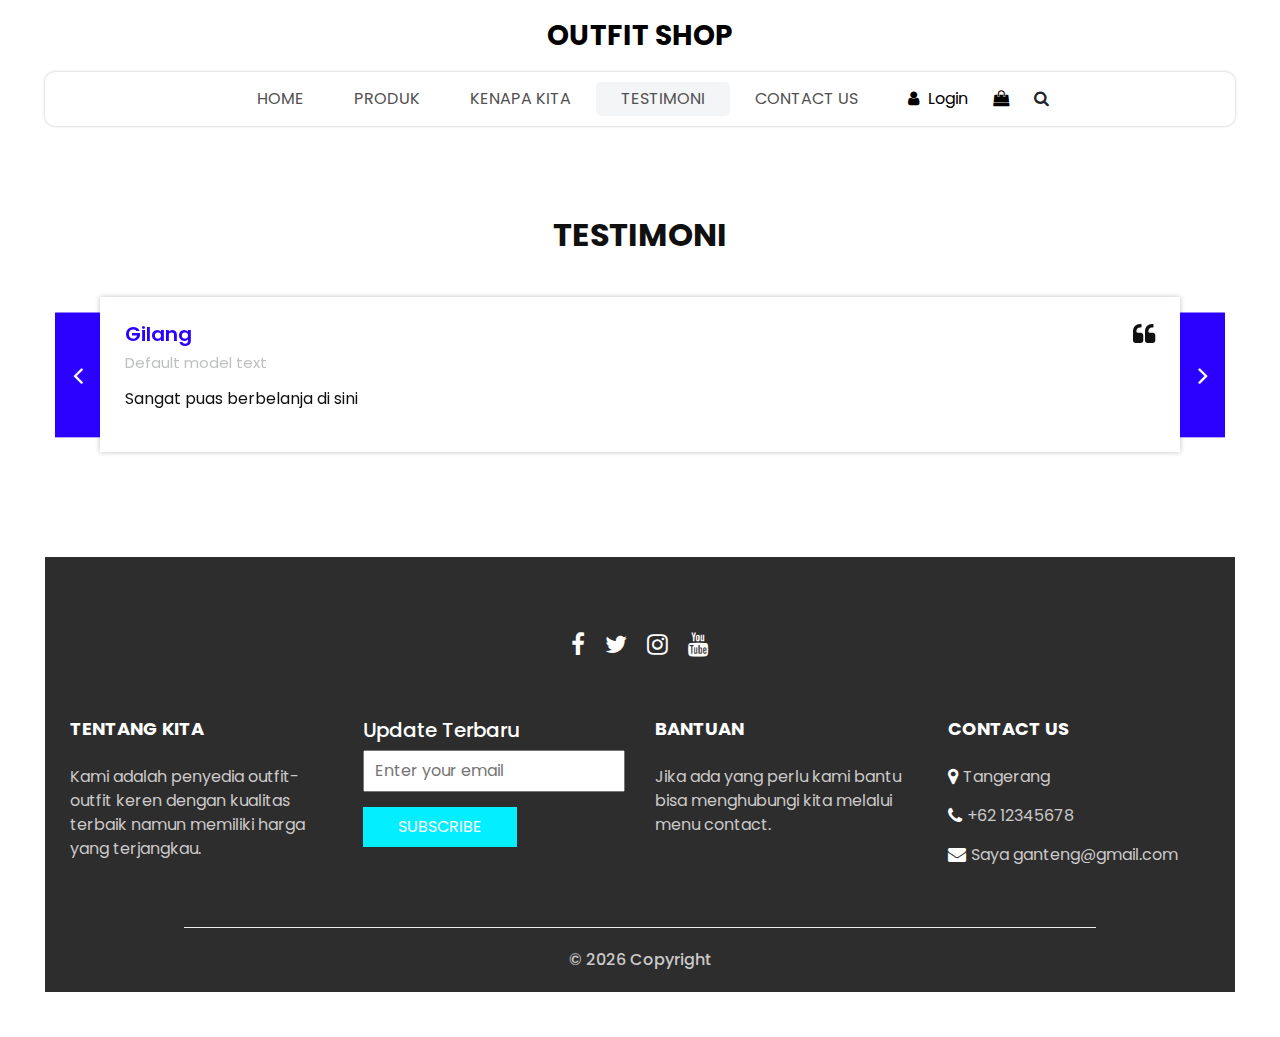
<file: giftos-html/testimonial.html>
<!DOCTYPE html>
<html>

<head>
  <!-- Basic -->
  <meta charset="utf-8" />
  <meta http-equiv="X-UA-Compatible" content="IE=edge" />
  <!-- Mobile Metas -->
  <meta name="viewport" content="width=device-width, initial-scale=1, shrink-to-fit=no" />
  <!-- Site Metas -->
  <meta name="keywords" content="" />
  <meta name="description" content="" />
  <meta name="author" content="" />
  <link rel="shortcut icon" href="images/favicon.png" type="image/x-icon">

  <title>
    Giftos
  </title>

  <!-- slider stylesheet -->
  <link rel="stylesheet" type="text/css" href="https://cdnjs.cloudflare.com/ajax/libs/OwlCarousel2/2.3.4/assets/owl.carousel.min.css" />

  <!-- bootstrap core css -->
  <link rel="stylesheet" type="text/css" href="css/bootstrap.css" />

  <!-- Custom styles for this template -->
  <link href="css/style.css" rel="stylesheet" />
  <!-- responsive style -->
  <link href="css/responsive.css" rel="stylesheet" />
</head>

<body>
  <div class="hero_area">
    <!-- header section strats -->
    <header class="header_section">
      <nav class="navbar navbar-expand-lg custom_nav-container ">
        <a class="navbar-brand" href="index.html">
          <span>
            Outfit Shop 
          </span>
        </a>
        <button class="navbar-toggler" type="button" data-toggle="collapse" data-target="#navbarSupportedContent" aria-controls="navbarSupportedContent" aria-expanded="false" aria-label="Toggle navigation">
          <span class=""></span>
        </button>

        <div class="collapse navbar-collapse innerpage_navbar" id="navbarSupportedContent">
          <ul class="navbar-nav  ">
            <li class="nav-item ">
              <a class="nav-link" href="index.html">Home <span class="sr-only">(current)</span></a>
            </li>
            <li class="nav-item">
              <a class="nav-link" href="shop.html">
                Produk
              </a>
            </li>
            <li class="nav-item">
              <a class="nav-link" href="why.html">
                Kenapa Kita
              </a>
            </li>
            <li class="nav-item active">
              <a class="nav-link" href="testimonial.html">
                Testimoni
              </a>
            </li>
            <li class="nav-item">
              <a class="nav-link" href="contact.html">Contact Us</a>
            </li>
          </ul>
          <div class="user_option">
            <a href="">
              <i class="fa fa-user" aria-hidden="true"></i>
              <span>
                Login
              </span>
            </a>
            <a href="">
              <i class="fa fa-shopping-bag" aria-hidden="true"></i>
            </a>
            <form class="form-inline ">
              <button class="btn nav_search-btn" type="submit">
                <i class="fa fa-search" aria-hidden="true"></i>
              </button>
            </form>
          </div>
        </div>
      </nav>
    </header>
    <!-- end header section -->

  </div>
  <!-- end hero area -->

  <!-- client section -->
  <section class="client_section layout_padding">
    <div class="container">
      <div class="heading_container heading_center">
        <h2>
          Testimoni
        </h2>
      </div>
    </div>
    <div class="container px-0">
      <div id="customCarousel2" class="carousel  carousel-fade" data-ride="carousel">
        <div class="carousel-inner">
          <div class="carousel-item active">
            <div class="box">
              <div class="client_info">
                <div class="client_name">
                  <h5>
                    Gilang
                  </h5>
                  <h6>
                    Default model text
                  </h6>
                </div>
                <i class="fa fa-quote-left" aria-hidden="true"></i>
              </div>
              <p>
                Sangat puas berbelanja di sini
              </p>
            </div>
          </div>
          <div class="carousel-item">
            <div class="box">
              <div class="client_info">
                <div class="client_name">
                  <h5>
                    Firman
                  </h5>
                  <h6>
                    Default model text
                  </h6>
                </div>
                <i class="fa fa-quote-left" aria-hidden="true"></i>
              </div>
              <p>
                Produknya bagus semua
              </p>
            </div>
          </div>
          <div class="carousel-item">
            <div class="box">
              <div class="client_info">
                <div class="client_name">
                  <h5>
                    Haekal
                  </h5>
                  <h6>
                    Default model text
                  </h6>
                </div>
                <i class="fa fa-quote-left" aria-hidden="true"></i>
              </div>
              <p>
                Produk terbaik dan memiliki harga yg murah
              </p>
            </div>
          </div>
        </div>
        <div class="carousel_btn-box">
          <a class="carousel-control-prev" href="#customCarousel2" role="button" data-slide="prev">
            <i class="fa fa-angle-left" aria-hidden="true"></i>
            <span class="sr-only">Previous</span>
          </a>
          <a class="carousel-control-next" href="#customCarousel2" role="button" data-slide="next">
            <i class="fa fa-angle-right" aria-hidden="true"></i>
            <span class="sr-only">Next</span>
          </a>
        </div>
      </div>
    </div>
  </section>
  <!-- end client section -->

  <!-- info section -->

  <section class="info_section  layout_padding2-top">
    <div class="social_container">
      <div class="social_box">
        <a href="">
          <i class="fa fa-facebook" aria-hidden="true"></i>
        </a>
        <a href="">
          <i class="fa fa-twitter" aria-hidden="true"></i>
        </a>
        <a href="">
          <i class="fa fa-instagram" aria-hidden="true"></i>
        </a>
        <a href="">
          <i class="fa fa-youtube" aria-hidden="true"></i>
        </a>
      </div>
    </div>
    <div class="info_container ">
      <div class="container">
        <div class="row">
          <div class="col-md-6 col-lg-3">
            <h6>
              Tentang kita
            </h6>
            <p>
              Kami adalah penyedia outfit-outfit keren dengan kualitas terbaik namun memiliki harga yang terjangkau.
            </p>
          </div>
          <div class="col-md-6 col-lg-3">
            <div class="info_form ">
              <h5>
                Update Terbaru
              </h5>
              <form action="#">
                <input type="email" placeholder="Enter your email">
                <button>
                  Subscribe
                </button>
              </form>
            </div>
          </div>
          <div class="col-md-6 col-lg-3">
            <h6>
              Bantuan
            </h6>
            <p>
              Jika ada yang perlu kami bantu bisa menghubungi kita melalui menu contact.
            </p>
          </div>
          <div class="col-md-6 col-lg-3">
            <h6>
              CONTACT US
            </h6>
            <div class="info_link-box">
              <a href="">
                <i class="fa fa-map-marker" aria-hidden="true"></i>
                <span> Tangerang </span>
              </a>
              <a href="">
                <i class="fa fa-phone" aria-hidden="true"></i>
                <span>+62 12345678</span>
              </a>
              <a href="">
                <i class="fa fa-envelope" aria-hidden="true"></i>
                <span> Saya ganteng@gmail.com</span>
              </a>
            </div>
          </div>
        </div>
      </div>
    </div>
    <!-- footer section -->
    <footer class=" footer_section">
      <div class="container">
        <p>
          &copy; <span id="displayYear"></span> Copyright
          <a href="https://html.design/"></a>
        </p>
      </div>
    </footer>
    <!-- footer section -->

  </section>

  <!-- end info section -->


  <script src="js/jquery-3.4.1.min.js"></script>
  <script src="js/bootstrap.js"></script>
  <script src="https://cdnjs.cloudflare.com/ajax/libs/OwlCarousel2/2.3.4/owl.carousel.min.js">
  </script>
  <script src="js/custom.js"></script>

</body>

</html>
</file>
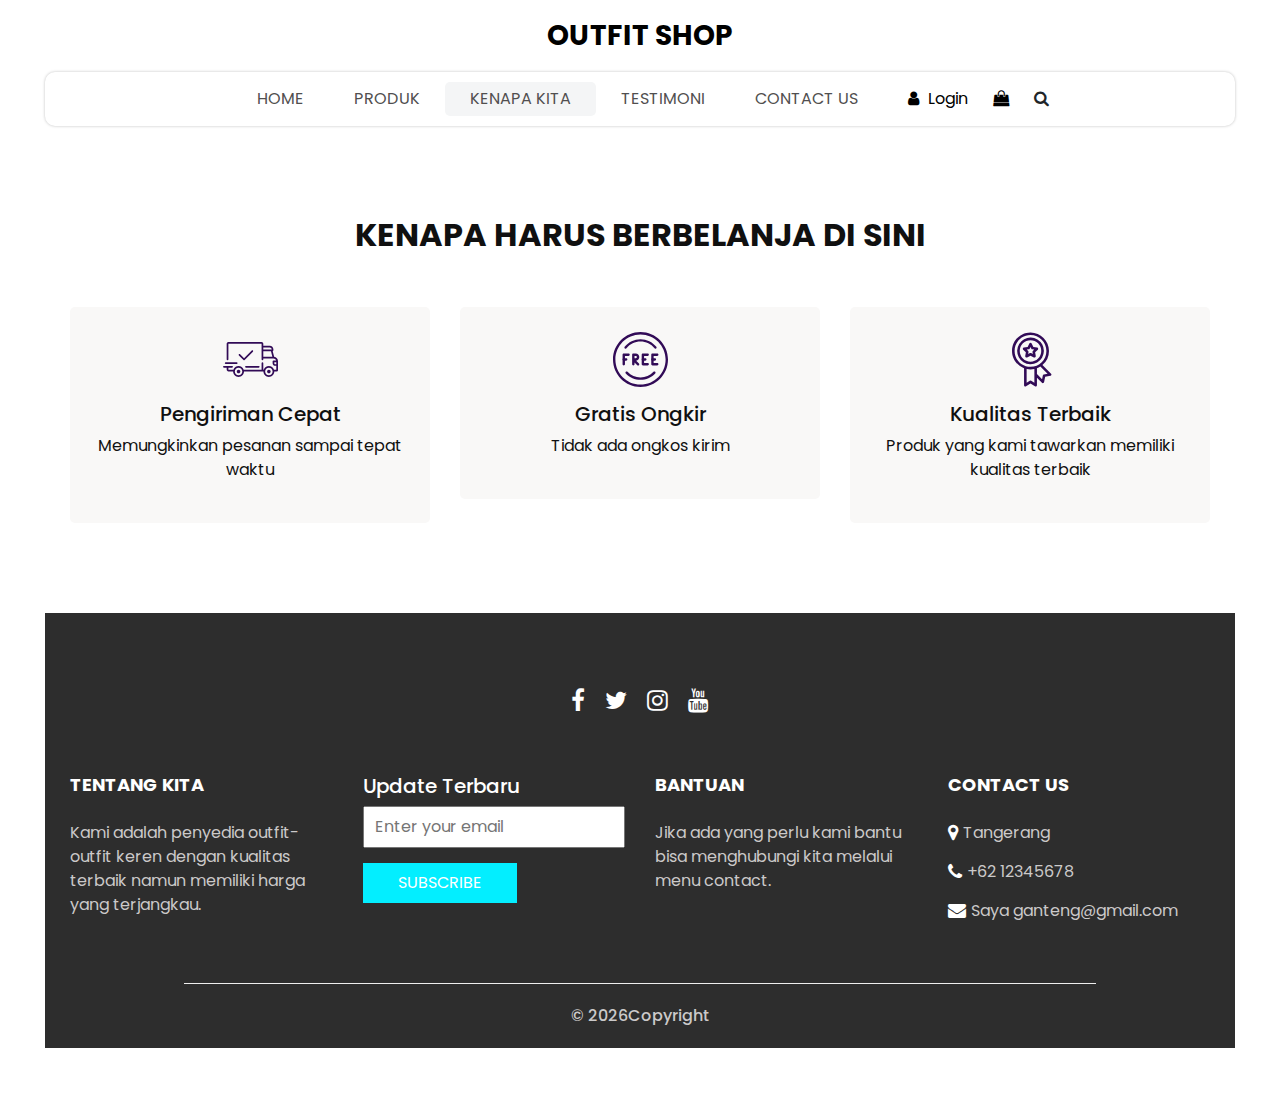
<file: giftos-html/why.html>
<!DOCTYPE html>
<html>

<head>
  <!-- Basic -->
  <meta charset="utf-8" />
  <meta http-equiv="X-UA-Compatible" content="IE=edge" />
  <!-- Mobile Metas -->
  <meta name="viewport" content="width=device-width, initial-scale=1, shrink-to-fit=no" />
  <!-- Site Metas -->
  <meta name="keywords" content="" />
  <meta name="description" content="" />
  <meta name="author" content="" />
  <link rel="shortcut icon" href="images/favicon.png" type="image/x-icon">

  <title>
    Outfit Shop
  </title>

  <!-- slider stylesheet -->
  <link rel="stylesheet" type="text/css" href="https://cdnjs.cloudflare.com/ajax/libs/OwlCarousel2/2.3.4/assets/owl.carousel.min.css" />

  <!-- bootstrap core css -->
  <link rel="stylesheet" type="text/css" href="css/bootstrap.css" />

  <!-- Custom styles for this template -->
  <link href="css/style.css" rel="stylesheet" />
  <!-- responsive style -->
  <link href="css/responsive.css" rel="stylesheet" />
</head>

<body>
  <div class="hero_area">
    <!-- header section strats -->
    <header class="header_section">
      <nav class="navbar navbar-expand-lg custom_nav-container ">
        <a class="navbar-brand" href="index.html">
          <span>
            Outfit Shop
          </span>
        </a>
        <button class="navbar-toggler" type="button" data-toggle="collapse" data-target="#navbarSupportedContent" aria-controls="navbarSupportedContent" aria-expanded="false" aria-label="Toggle navigation">
          <span class=""></span>
        </button>

        <div class="collapse navbar-collapse innerpage_navbar" id="navbarSupportedContent">
          <ul class="navbar-nav  ">
            <li class="nav-item ">
              <a class="nav-link" href="index.html">Home <span class="sr-only">(current)</span></a>
            </li>
            <li class="nav-item">
              <a class="nav-link" href="shop.html">
                Produk
              </a>
            </li>
            <li class="nav-item active">
              <a class="nav-link" href="why.html">
                Kenapa Kita
              </a>
            </li>
            <li class="nav-item">
              <a class="nav-link" href="testimonial.html">
                Testimoni
              </a>
            </li>
            <li class="nav-item">
              <a class="nav-link" href="contact.html">Contact Us</a>
            </li>
          </ul>
          <div class="user_option">
            <a href="">
              <i class="fa fa-user" aria-hidden="true"></i>
              <span>
                Login
              </span>
            </a>
            <a href="">
              <i class="fa fa-shopping-bag" aria-hidden="true"></i>
            </a>
            <form class="form-inline ">
              <button class="btn nav_search-btn" type="submit">
                <i class="fa fa-search" aria-hidden="true"></i>
              </button>
            </form>
          </div>
        </div>
      </nav>
    </header>
    <!-- end header section -->

  </div>
  <!-- end hero area -->

  <!-- why section -->

  <section class="why_section layout_padding">
    <div class="container">
      <div class="heading_container heading_center">
        <h2>
          Kenapa harus berbelanja di sini
        </h2>
      </div>
      <div class="row">
        <div class="col-md-4">
          <div class="box ">
            <div class="img-box">
              <svg version="1.1" id="Layer_1" xmlns="http://www.w3.org/2000/svg" xmlns:xlink="http://www.w3.org/1999/xlink" x="0px" y="0px" viewBox="0 0 512 512" style="enable-background:new 0 0 512 512;" xml:space="preserve">
                <g>
                  <g>
                    <path d="M476.158,231.363l-13.259-53.035c3.625-0.77,6.345-3.986,6.345-7.839v-8.551c0-18.566-15.105-33.67-33.67-33.67h-60.392
                 V110.63c0-9.136-7.432-16.568-16.568-16.568H50.772c-9.136,0-16.568,7.432-16.568,16.568V256c0,4.427,3.589,8.017,8.017,8.017
                 c4.427,0,8.017-3.589,8.017-8.017V110.63c0-0.295,0.239-0.534,0.534-0.534h307.841c0.295,0,0.534,0.239,0.534,0.534v145.372
                 c0,4.427,3.589,8.017,8.017,8.017c4.427,0,8.017-3.589,8.017-8.017v-9.088h94.569c0.008,0,0.014,0.002,0.021,0.002
                 c0.008,0,0.015-0.001,0.022-0.001c11.637,0.008,21.518,7.646,24.912,18.171h-24.928c-4.427,0-8.017,3.589-8.017,8.017v17.102
                 c0,13.851,11.268,25.119,25.119,25.119h9.086v35.273h-20.962c-6.886-19.883-25.787-34.205-47.982-34.205
                 s-41.097,14.322-47.982,34.205h-3.86v-60.393c0-4.427-3.589-8.017-8.017-8.017c-4.427,0-8.017,3.589-8.017,8.017v60.391H192.817
                 c-6.886-19.883-25.787-34.205-47.982-34.205s-41.097,14.322-47.982,34.205H50.772c-0.295,0-0.534-0.239-0.534-0.534v-17.637
                 h34.739c4.427,0,8.017-3.589,8.017-8.017s-3.589-8.017-8.017-8.017H8.017c-4.427,0-8.017,3.589-8.017,8.017
                 s3.589,8.017,8.017,8.017h26.188v17.637c0,9.136,7.432,16.568,16.568,16.568h43.304c-0.002,0.178-0.014,0.355-0.014,0.534
                 c0,27.996,22.777,50.772,50.772,50.772s50.772-22.776,50.772-50.772c0-0.18-0.012-0.356-0.014-0.534h180.67
                 c-0.002,0.178-0.014,0.355-0.014,0.534c0,27.996,22.777,50.772,50.772,50.772c27.995,0,50.772-22.776,50.772-50.772
                 c0-0.18-0.012-0.356-0.014-0.534h26.203c4.427,0,8.017-3.589,8.017-8.017v-85.511C512,251.989,496.423,234.448,476.158,231.363z
                  M375.182,144.301h60.392c9.725,0,17.637,7.912,17.637,17.637v0.534h-78.029V144.301z M375.182,230.881v-52.376h71.235
                 l13.094,52.376H375.182z M144.835,401.904c-19.155,0-34.739-15.583-34.739-34.739s15.584-34.739,34.739-34.739
                 c19.155,0,34.739,15.583,34.739,34.739S163.99,401.904,144.835,401.904z M427.023,401.904c-19.155,0-34.739-15.583-34.739-34.739
                 s15.584-34.739,34.739-34.739c19.155,0,34.739,15.583,34.739,34.739S446.178,401.904,427.023,401.904z M495.967,299.29h-9.086
                 c-5.01,0-9.086-4.076-9.086-9.086v-9.086h18.171V299.29z" />
                  </g>
                </g>
                <g>
                  <g>
                    <path d="M144.835,350.597c-9.136,0-16.568,7.432-16.568,16.568c0,9.136,7.432,16.568,16.568,16.568
                 c9.136,0,16.568-7.432,16.568-16.568C161.403,358.029,153.971,350.597,144.835,350.597z" />
                  </g>
                </g>
                <g>
                  <g>
                    <path d="M427.023,350.597c-9.136,0-16.568,7.432-16.568,16.568c0,9.136,7.432,16.568,16.568,16.568
                 c9.136,0,16.568-7.432,16.568-16.568C443.591,358.029,436.159,350.597,427.023,350.597z" />
                  </g>
                </g>
                <g>
                  <g>
                    <path d="M332.96,316.393H213.244c-4.427,0-8.017,3.589-8.017,8.017s3.589,8.017,8.017,8.017H332.96
                 c4.427,0,8.017-3.589,8.017-8.017S337.388,316.393,332.96,316.393z" />
                  </g>
                </g>
                <g>
                  <g>
                    <path d="M127.733,282.188H25.119c-4.427,0-8.017,3.589-8.017,8.017s3.589,8.017,8.017,8.017h102.614
                 c4.427,0,8.017-3.589,8.017-8.017S132.16,282.188,127.733,282.188z" />
                  </g>
                </g>
                <g>
                  <g>
                    <path d="M278.771,173.37c-3.13-3.13-8.207-3.13-11.337,0.001l-71.292,71.291l-37.087-37.087c-3.131-3.131-8.207-3.131-11.337,0
                 c-3.131,3.131-3.131,8.206,0,11.337l42.756,42.756c1.565,1.566,3.617,2.348,5.668,2.348s4.104-0.782,5.668-2.348l76.96-76.96
                 C281.901,181.576,281.901,176.501,278.771,173.37z" />
                  </g>
                </g>
                <g>
                </g>
                <g>
                </g>
                <g>
                </g>
                <g>
                </g>
                <g>
                </g>
                <g>
                </g>
                <g>
                </g>
                <g>
                </g>
                <g>
                </g>
                <g>
                </g>
                <g>
                </g>
                <g>
                </g>
                <g>
                </g>
                <g>
                </g>
                <g>
                </g>
              </svg>
            </div>
            <div class="detail-box">
              <h5>
                Pengiriman Cepat
              </h5>
              <p>
                Memungkinkan pesanan sampai tepat waktu
              </p>
            </div>
          </div>
        </div>
        <div class="col-md-4">
          <div class="box ">
            <div class="img-box">
              <svg version="1.1" id="Capa_1" xmlns="http://www.w3.org/2000/svg" xmlns:xlink="http://www.w3.org/1999/xlink" x="0px" y="0px" viewBox="0 0 490.667 490.667" style="enable-background:new 0 0 490.667 490.667;" xml:space="preserve">
                <g>
                  <g>
                    <path d="M138.667,192H96c-5.888,0-10.667,4.779-10.667,10.667V288c0,5.888,4.779,10.667,10.667,10.667s10.667-4.779,10.667-10.667
                 v-74.667h32c5.888,0,10.667-4.779,10.667-10.667S144.555,192,138.667,192z" />
                  </g>
                </g>
                <g>
                  <g>
                    <path d="M117.333,234.667H96c-5.888,0-10.667,4.779-10.667,10.667S90.112,256,96,256h21.333c5.888,0,10.667-4.779,10.667-10.667
                 S123.221,234.667,117.333,234.667z" />
                  </g>
                </g>
                <g>
                  <g>
                    <path d="M245.333,0C110.059,0,0,110.059,0,245.333s110.059,245.333,245.333,245.333s245.333-110.059,245.333-245.333
                 S380.608,0,245.333,0z M245.333,469.333c-123.52,0-224-100.48-224-224s100.48-224,224-224s224,100.48,224,224
                 S368.853,469.333,245.333,469.333z" />
                  </g>
                </g>
                <g>
                  <g>
                    <path d="M386.752,131.989C352.085,88.789,300.544,64,245.333,64s-106.752,24.789-141.419,67.989
                 c-3.691,4.587-2.965,11.307,1.643,14.997c4.587,3.691,11.307,2.965,14.976-1.643c30.613-38.144,76.096-60.011,124.8-60.011
                 s94.187,21.867,124.779,60.011c2.112,2.624,5.205,3.989,8.32,3.989c2.368,0,4.715-0.768,6.677-2.347
                 C389.717,143.296,390.443,136.576,386.752,131.989z" />
                  </g>
                </g>
                <g>
                  <g>
                    <path d="M376.405,354.923c-4.224-4.032-11.008-3.861-15.061,0.405c-30.613,32.235-71.808,50.005-116.011,50.005
                 s-85.397-17.771-115.989-50.005c-4.032-4.309-10.816-4.437-15.061-0.405c-4.309,4.053-4.459,10.816-0.405,15.083
                 c34.667,36.544,81.344,56.661,131.456,56.661s96.789-20.117,131.477-56.661C380.864,365.739,380.693,358.976,376.405,354.923z" />
                  </g>
                </g>
                <g>
                  <g>
                    <path d="M206.805,255.723c15.701-2.027,27.861-15.488,27.861-31.723c0-17.643-14.357-32-32-32h-21.333
                 c-5.888,0-10.667,4.779-10.667,10.667v42.581c0,0.043,0,0.107,0,0.149V288c0,5.888,4.779,10.667,10.667,10.667
                 S192,293.888,192,288v-16.917l24.448,24.469c2.091,2.069,4.821,3.115,7.552,3.115c2.731,0,5.461-1.045,7.531-3.136
                 c4.16-4.16,4.16-10.923,0-15.083L206.805,255.723z M192,234.667v-21.333h10.667c5.867,0,10.667,4.779,10.667,10.667
                 s-4.8,10.667-10.667,10.667H192z" />
                  </g>
                </g>
                <g>
                  <g>
                    <path d="M309.333,277.333h-32v-64h32c5.888,0,10.667-4.779,10.667-10.667S315.221,192,309.333,192h-42.667
                 c-5.888,0-10.667,4.779-10.667,10.667V288c0,5.888,4.779,10.667,10.667,10.667h42.667c5.888,0,10.667-4.779,10.667-10.667
                 S315.221,277.333,309.333,277.333z" />
                  </g>
                </g>
                <g>
                  <g>
                    <path d="M288,234.667h-21.333c-5.888,0-10.667,4.779-10.667,10.667S260.779,256,266.667,256H288
                 c5.888,0,10.667-4.779,10.667-10.667S293.888,234.667,288,234.667z" />
                  </g>
                </g>
                <g>
                  <g>
                    <path d="M394.667,277.333h-32v-64h32c5.888,0,10.667-4.779,10.667-10.667S400.555,192,394.667,192H352
                 c-5.888,0-10.667,4.779-10.667,10.667V288c0,5.888,4.779,10.667,10.667,10.667h42.667c5.888,0,10.667-4.779,10.667-10.667
                 S400.555,277.333,394.667,277.333z" />
                  </g>
                </g>
                <g>
                  <g>
                    <path d="M373.333,234.667H352c-5.888,0-10.667,4.779-10.667,10.667S346.112,256,352,256h21.333
                 c5.888,0,10.667-4.779,10.667-10.667S379.221,234.667,373.333,234.667z" />
                  </g>
                </g>
                <g>
                </g>
                <g>
                </g>
                <g>
                </g>
                <g>
                </g>
                <g>
                </g>
                <g>
                </g>
                <g>
                </g>
                <g>
                </g>
                <g>
                </g>
                <g>
                </g>
                <g>
                </g>
                <g>
                </g>
                <g>
                </g>
                <g>
                </g>
                <g>
                </g>
              </svg>
            </div>
            <div class="detail-box">
              <h5>
                Gratis Ongkir
              </h5>
              <p>
                Tidak ada ongkos kirim
              </p>
            </div>
          </div>
        </div>
        <div class="col-md-4">
          <div class="box ">
            <div class="img-box">
              <svg id="_30_Premium" height="512" viewBox="0 0 512 512" width="512" xmlns="http://www.w3.org/2000/svg" data-name="30_Premium">
                <g id="filled">
                  <path d="m252.92 300h3.08a124.245 124.245 0 1 0 -4.49-.09c.075.009.15.023.226.03.394.039.789.06 1.184.06zm-96.92-124a100 100 0 1 1 100 100 100.113 100.113 0 0 1 -100-100z" />
                  <path d="m447.445 387.635-80.4-80.4a171.682 171.682 0 0 0 60.955-131.235c0-94.841-77.159-172-172-172s-172 77.159-172 172c0 73.747 46.657 136.794 112 161.2v158.8c-.3 9.289 11.094 15.384 18.656 9.984l41.344-27.562 41.344 27.562c7.574 5.4 18.949-.7 18.656-9.984v-70.109l46.6 46.594c6.395 6.789 18.712 3.025 20.253-6.132l9.74-48.724 48.725-9.742c9.163-1.531 12.904-13.893 6.127-20.252zm-339.445-211.635c0-81.607 66.393-148 148-148s148 66.393 148 148-66.393 148-148 148-148-66.393-148-148zm154.656 278.016a12 12 0 0 0 -13.312 0l-29.344 19.562v-129.378a172.338 172.338 0 0 0 72 0v129.38zm117.381-58.353a12 12 0 0 0 -9.415 9.415l-6.913 34.58-47.709-47.709v-54.749a171.469 171.469 0 0 0 31.467-15.6l67.151 67.152z" />
                  <path d="m287.62 236.985c8.349 4.694 19.251-3.212 17.367-12.618l-5.841-35.145 25.384-25c7.049-6.5 2.89-19.3-6.634-20.415l-35.23-5.306-15.933-31.867c-4.009-8.713-17.457-8.711-21.466 0l-15.933 31.866-35.23 5.306c-9.526 1.119-13.681 13.911-6.634 20.415l25.384 25-5.841 35.145c-1.879 9.406 9 17.31 17.367 12.618l31.62-16.414zm-53-32.359 2.928-17.615a12 12 0 0 0 -3.417-10.516l-12.721-12.531 17.658-2.66a12 12 0 0 0 8.947-6.5l7.985-15.971 7.985 15.972a12 12 0 0 0 8.947 6.5l17.658 2.66-12.723 12.535a12 12 0 0 0 -3.417 10.516l2.928 17.615-15.849-8.231a12 12 0 0 0 -11.058 0z" />
                </g>
              </svg>
            </div>
            <div class="detail-box">
              <h5>
                Kualitas Terbaik
              </h5>
              <p>
                Produk yang kami tawarkan memiliki kualitas terbaik
              </p>
            </div>
          </div>
        </div>
      </div>
    </div>
  </section>

  <!-- end why section -->

  <!-- info section -->

  <section class="info_section  layout_padding2-top">
    <div class="social_container">
      <div class="social_box">
        <a href="">
          <i class="fa fa-facebook" aria-hidden="true"></i>
        </a>
        <a href="">
          <i class="fa fa-twitter" aria-hidden="true"></i>
        </a>
        <a href="">
          <i class="fa fa-instagram" aria-hidden="true"></i>
        </a>
        <a href="">
          <i class="fa fa-youtube" aria-hidden="true"></i>
        </a>
      </div>
    </div>
    <div class="info_container ">
      <div class="container">
        <div class="row">
          <div class="col-md-6 col-lg-3">
            <h6>
              Tentang kita
            </h6>
            <p>
              Kami adalah penyedia outfit-outfit keren dengan kualitas terbaik namun memiliki harga yang terjangkau.
            </p>
          </div>
          <div class="col-md-6 col-lg-3">
            <div class="info_form ">
              <h5>
                Update Terbaru
              </h5>
              <form action="#">
                <input type="email" placeholder="Enter your email">
                <button>
                  Subscribe
                </button>
              </form>
            </div>
          </div>
          <div class="col-md-6 col-lg-3">
            <h6>
              Bantuan
            </h6>
            <p>
              Jika ada yang perlu kami bantu bisa menghubungi kita melalui menu contact.
            </p>
          </div>
          <div class="col-md-6 col-lg-3">
            <h6>
              CONTACT US
            </h6>
            <div class="info_link-box">
              <a href="">
                <i class="fa fa-map-marker" aria-hidden="true"></i>
                <span> Tangerang </span>
              </a>
              <a href="">
                <i class="fa fa-phone" aria-hidden="true"></i>
                <span>+62 12345678</span>
              </a>
              <a href="">
                <i class="fa fa-envelope" aria-hidden="true"></i>
                <span> Saya ganteng@gmail.com</span>
              </a>
            </div>
          </div>
        </div>
      </div>
    </div>
    <!-- footer section -->
    <footer class=" footer_section">
      <div class="container">
        <p>
          &copy; <span id="displayYear"></span>Copyright
          <a href="https://html.design/"></a>
        </p>
      </div>
    </footer>
    <!-- footer section -->

  </section>

  <!-- end info section -->


  <script src="js/jquery-3.4.1.min.js"></script>
  <script src="js/bootstrap.js"></script>
  <script src="https://cdnjs.cloudflare.com/ajax/libs/OwlCarousel2/2.3.4/owl.carousel.min.js">
  </script>
  <script src="js/custom.js"></script>

</body>

</html>
</file>
<file: giftos-html/css/responsive.css>
@media (max-width: 1120px) {
    .saving_section .detail-box {
        padding: 0;
    }
}

@media (max-width: 992px) {
    .user_option {
        justify-content: center;
        margin-left: 0;
        margin-top: 10px;

    }

    .custom_nav-container {
        flex-direction: row;
    }

    .custom_nav-container .navbar-nav {
        align-items: center;
    }

    #navbarSupportedContent .navbar-nav .nav-link {
        margin: 5px 0;
    }

    .slider_section .detail-box {
        padding-left: 0;
    }

    .slider_section .detail-box h1 {
        font-size: 3rem;
    }

    .slider_section .img-box {
        padding: 0;
    }

    .saving_section .row {
        flex-direction: column-reverse;
    }

    .saving_section .detail-box {

        margin-bottom: 30px;
    }

    .client_section .box {
        margin: 15px 25px;
    }

    .client_section .carousel_btn-box {
        display: flex;
        justify-content: center;
        margin-top: 45px;
    }

    .client_section .carousel-control-prev,
    .client_section .carousel-control-next {
        position: unset;
        margin: 0 2.5px;
        width: 45px;
        height: 45px;
    }
}

@media (max-width: 768px) {
    .hero_area {
        padding: 0 25px;
    }

    .slider_section .img-box {
        margin-bottom: 45px;
    }

    .saving_section,
    .gift_section {
        padding-left: 25px;
        padding-right: 25px;
    }

    .gift_section .box {
        padding: 45px 0;
    }

    .gift_section .img-box {
        padding: 0 15px;
        margin-bottom: 45px;
    }

    .info_section .row>div {
        text-align: center;
        display: flex;
        flex-direction: column;
        align-items: center;

    }

    .info_section {
        margin: 0 25px 25px;
    }


}

@media (max-width: 576px) {
    .contact_section {
        padding-left: 25px;
        padding-right: 25px;
    }
}

@media (max-width: 480px) {

    .saving_section .detail-box,
    .gift_section .detail-box {
        padding: 0 5px;
    }
}

@media (max-width: 420px) {}

@media (max-width: 376px) {}

@media (min-width: 1200px) {
    .container {
        max-width: 1170px;
    }
}
</file>
<file: giftos-html/css/style.css>
@import url("https://fonts.googleapis.com/css2?family=Poppins:wght@300;400;500;600;700&display=swap");
@import url("font-awesome.min.css");
body {
  font-family: "poppins", sans-serif;
  color: #101010;
  background-color: #ffffff;
}

.layout_padding {
  padding-top: 90px;
  padding-bottom: 90px;
}

.layout_padding2 {
  padding-top: 45px;
  padding-bottom: 45px;
}

.layout_padding2-top {
  padding-top: 45px;
}

.layout_padding2-bottom {
  padding-bottom: 45px;
}

.layout_padding-top {
  padding-top: 90px;
}

.layout_padding-bottom {
  padding-bottom: 90px;
}

.heading_container {
  display: -webkit-box;
  display: -ms-flexbox;
  display: flex;
  -webkit-box-orient: vertical;
  -webkit-box-direction: normal;
      -ms-flex-direction: column;
          flex-direction: column;
}

.heading_container h2 {
  text-transform: uppercase;
  font-weight: bold;
}

.heading_container h2 span {
  color: #03eeff;
}

.heading_container.heading_center {
  -webkit-box-align: center;
      -ms-flex-align: center;
          align-items: center;
  text-align: center;
}

/*header section*/
.hero_area {
  padding: 0 45px;
}

.hero_area.sub_pages {
  height: auto;
}

#navbarSupportedContent {
  width: 100%;
  background-color: #f9ece6;
  -webkit-box-pack: center;
      -ms-flex-pack: center;
          justify-content: center;
  padding: 10px 0;
  border-radius: 15px 15px 0 0;
}

#navbarSupportedContent.innerpage_navbar {
  background-color: white;
  border-radius: 10px;
  -webkit-box-shadow: 0 0 3px 0 rgba(0, 0, 0, 0.25);
          box-shadow: 0 0 3px 0 rgba(0, 0, 0, 0.25);
}

#navbarSupportedContent.innerpage_navbar .nav-item.active .nav-link {
  background-color: #f4f5f6;
}

#navbarSupportedContent .navbar-nav .nav-link {
  padding: 5px 25px;
  color: #514f4f;
  text-align: center;
  text-transform: uppercase;
  border-radius: 5px;
}

#navbarSupportedContent .nav-item.active .nav-link {
  background-color: #ffffff;
}

a,
a:hover,
a:focus {
  text-decoration: none;
}

a:hover,
a:focus {
  color: initial;
}

.btn,
.btn:focus {
  outline: none !important;
  -webkit-box-shadow: none;
          box-shadow: none;
}

.navbar-brand {
  margin: 15px 0;
  padding: 0;
}

.navbar-brand span {
  font-size: 28px;
  font-weight: bold;
  color: #000000;
  text-transform: uppercase;
  margin: 0;
  padding: 0;
}

.custom_nav-container .nav_search-btn {
  padding: 0;
  border: none;
}

.custom_nav-container {
  z-index: 99999;
  padding: 0;
  -webkit-box-orient: vertical;
  -webkit-box-direction: normal;
      -ms-flex-direction: column;
          flex-direction: column;
  -webkit-box-align: center;
      -ms-flex-align: center;
          align-items: center;
}

.custom_nav-container .navbar-toggler {
  outline: none;
}

.custom_nav-container .navbar-toggler {
  outline: none;
}

.custom_nav-container .navbar-toggler {
  padding: 0;
  width: 37px;
  height: 42px;
  -webkit-transition: all .3s;
  transition: all .3s;
}

.custom_nav-container .navbar-toggler span {
  display: block;
  width: 35px;
  height: 4px;
  background-color: #000000;
  margin: 7px 0;
  -webkit-transition: all 0.3s;
  transition: all 0.3s;
  position: relative;
  border-radius: 5px;
  -webkit-transition: all .3s;
  transition: all .3s;
}

.custom_nav-container .navbar-toggler span::before, .custom_nav-container .navbar-toggler span::after {
  content: "";
  position: absolute;
  left: 0;
  height: 100%;
  width: 100%;
  background-color: #000000;
  top: -10px;
  border-radius: 5px;
  -webkit-transition: all .3s;
  transition: all .3s;
}

.custom_nav-container .navbar-toggler span::after {
  top: 10px;
}

.custom_nav-container .navbar-toggler[aria-expanded="true"] {
  -webkit-transform: rotate(360deg);
          transform: rotate(360deg);
}

.custom_nav-container .navbar-toggler[aria-expanded="true"] span {
  -webkit-transform: rotate(45deg);
          transform: rotate(45deg);
}

.custom_nav-container .navbar-toggler[aria-expanded="true"] span::before, .custom_nav-container .navbar-toggler[aria-expanded="true"] span::after {
  -webkit-transform: rotate(90deg);
          transform: rotate(90deg);
  top: 0;
}

.user_option {
  display: -webkit-box;
  display: -ms-flexbox;
  display: flex;
  -webkit-box-align: center;
      -ms-flex-align: center;
          align-items: center;
  margin-left: 25px;
}

.user_option a {
  margin-right: 25px;
  color: #000000;
}

.user_option a span {
  margin-left: 5px;
}

/*end header section*/
.slider_section .slider_container {
  color: #fefefe;
  background-color: #000000;
  background-color: #03eeff;
  padding: 25px;
  border-radius: 0 0 15px 15px;
}

.slider_section .row {
  -webkit-box-align: center;
      -ms-flex-align: center;
          align-items: center;
}

.slider_section .img-box {
  display: -webkit-box;
  display: -ms-flexbox;
  display: flex;
  -webkit-box-pack: center;
      -ms-flex-pack: center;
          justify-content: center;
  padding: 45px;
}

.slider_section .img-box img {
  width: 275px;
}

.slider_section .detail-box {
  padding-left: 45px;
  margin: 45px 0;
}

.slider_section .detail-box h1 {
  font-weight: bold;
  font-size: 3.5rem;
  margin-bottom: 10px;
}

.slider_section .detail-box a {
  display: inline-block;
  padding: 10px 40px;
  background-color: #2b00ff;
  color: #ffffff;
  border: 1px solid #2b00ff;
  border-radius: 5px;
  -webkit-transition: all .3s;
  transition: all .3s;
  margin-top: 25px;
  text-transform: uppercase;
}

.slider_section .detail-box a:hover {
  background-color: transparent;
  color: #2b00ff;
}

.slider_section .carousel_btn-box {
  display: -webkit-box;
  display: -ms-flexbox;
  display: flex;
  background-color: #ffffff;
  -webkit-box-align: center;
      -ms-flex-align: center;
          align-items: center;
  position: absolute;
  bottom: -25px;
  left: 5%;
  padding: 7px 10px;
  border-radius: 5px 5px 0 0;
}

.slider_section .carousel_btn-box img {
  margin: 0 10px;
}

.slider_section .carousel_btn-box .carousel-control-prev,
.slider_section .carousel_btn-box .carousel-control-next {
  position: unset;
  height: 25px;
  width: 25px;
  background-repeat: no-repeat;
  opacity: 1;
  background-position: center;
  color: #000000;
  font-size: 14px;
}

.shop_section .heading_container {
  margin-bottom: 20px;
}

.shop_section .box {
  background-color: #eeeeee;
  position: relative;
  padding: 10px;
  margin-top: 25px;
}

.shop_section .box a {
  color: #000000;
}

.shop_section .box .img-box {
  display: -webkit-box;
  display: -ms-flexbox;
  display: flex;
  -webkit-box-pack: center;
      -ms-flex-pack: center;
          justify-content: center;
  -webkit-box-align: center;
      -ms-flex-align: center;
          align-items: center;
  padding: 15px 30px;
  height: 245px;
}

.shop_section .box .img-box img {
  max-width: 100%;
  max-height: 145px;
}

.shop_section .box .detail-box {
  display: -webkit-box;
  display: -ms-flexbox;
  display: flex;
  -webkit-box-pack: justify;
      -ms-flex-pack: justify;
          justify-content: space-between;
}

.shop_section .box .detail-box h6 span {
  color: #2b00ff;
}

.shop_section .box .new {
  width: 50px;
  height: 50px;
  position: absolute;
  top: 10px;
  left: 10px;
  background-color: #ffffff;
  display: -webkit-box;
  display: -ms-flexbox;
  display: flex;
  -webkit-box-pack: center;
      -ms-flex-pack: center;
          justify-content: center;
  -webkit-box-align: center;
      -ms-flex-align: center;
          align-items: center;
  border-radius: 100%;
  font-size: 15px;
}

.shop_section .btn-box {
  display: -webkit-box;
  display: -ms-flexbox;
  display: flex;
  -webkit-box-pack: center;
      -ms-flex-pack: center;
          justify-content: center;
  margin-top: 45px;
}

.shop_section .btn-box a {
  display: inline-block;
  padding: 10px 40px;
  background-color: #2b00ff;
  color: #ffffff;
  border: 1px solid #2b00ff;
  border-radius: 5px;
  -webkit-transition: all .3s;
  transition: all .3s;
}

.shop_section .btn-box a:hover {
  background-color: transparent;
  color: #2b00ff;
}

.saving_section {
  padding-left: 45px;
  padding-right: 45px;
}

.saving_section .box {
  padding-top: 45px;
  background-color: #7fd7eb;
  color: #ffffff;
  border-radius: 15px;
}

.saving_section .row {
  -webkit-box-align: center;
      -ms-flex-align: center;
          align-items: center;
}

.saving_section .img-box {
  padding: 15px 0 0 25px;
}

.saving_section .img-box img {
  width: 100%;
}

.saving_section .detail-box {
  padding: 0 25px;
}

.saving_section .detail-box p {
  margin-top: 5px;
}

.saving_section .detail-box .btn-box {
  display: -webkit-box;
  display: -ms-flexbox;
  display: flex;
  -ms-flex-wrap: wrap;
      flex-wrap: wrap;
  margin: 35px -5px 0;
}

.saving_section .detail-box .btn-box a {
  width: 165px;
  text-align: center;
  margin: 5px;
}

.saving_section .detail-box .btn-box .btn1 {
  display: inline-block;
  padding: 10px 0;
  background-color: #109dbd;
  color: #ffffff;
  border: 1px solid #109dbd;
  border-radius: 0;
  -webkit-transition: all .3s;
  transition: all .3s;
}

.saving_section .detail-box .btn-box .btn1:hover {
  background-color: transparent;
  color: #109dbd;
}

.saving_section .detail-box .btn-box .btn2 {
  display: inline-block;
  padding: 10px 0;
  background-color: #ffffff;
  color: #000000;
  border: 1px solid #ffffff;
  border-radius: 0;
  -webkit-transition: all .3s;
  transition: all .3s;
}

.saving_section .detail-box .btn-box .btn2:hover {
  background-color: transparent;
  color: #ffffff;
}

.why_section .box {
  text-align: center;
  margin-top: 45px;
  background-color: #f9f8f7;
  padding: 25px;
  border-radius: 5px;
}

.why_section .box .img-box {
  margin-bottom: 15px;
}

.why_section .box .img-box svg {
  width: 55px;
  height: auto;
  fill: #320b57;
}

.gift_section {
  padding-left: 45px;
  padding-right: 45px;
}

.gift_section .box {
  background-color: #6929a5;
  border-radius: 15px;
  color: #ffffff;
}

.gift_section .row {
  -webkit-box-align: center;
      -ms-flex-align: center;
          align-items: center;
}

.gift_section .img-box {
  padding: 60px 0 60px 25px;
}

.gift_section .img-box img {
  width: 100%;
}

.gift_section .detail-box {
  padding: 0 25px;
}

.gift_section .detail-box p {
  margin-top: 5px;
}

.gift_section .detail-box .btn-box {
  display: -webkit-box;
  display: -ms-flexbox;
  display: flex;
  -ms-flex-wrap: wrap;
      flex-wrap: wrap;
  margin: 35px -5px 0;
}

.gift_section .detail-box .btn-box a {
  width: 165px;
  text-align: center;
  margin: 5px;
}

.gift_section .detail-box .btn-box .btn1 {
  display: inline-block;
  padding: 10px 0;
  background-color: #ffffff;
  color: #000000;
  border: 1px solid #ffffff;
  border-radius: 0;
  -webkit-transition: all .3s;
  transition: all .3s;
}

.gift_section .detail-box .btn-box .btn1:hover {
  background-color: transparent;
  color: #ffffff;
}

.gift_section .detail-box .btn-box .btn2 {
  display: inline-block;
  padding: 10px 0;
  background-color: #9242dd;
  color: #ffffff;
  border: 1px solid #9242dd;
  border-radius: 0;
  -webkit-transition: all .3s;
  transition: all .3s;
}

.gift_section .detail-box .btn-box .btn2:hover {
  background-color: transparent;
  color: #9242dd;
}

.contact_section {
  position: relative;
}

.contact_section .container-bg {
  -webkit-box-shadow: 0 0 25px 0 rgba(0, 0, 0, 0.1);
          box-shadow: 0 0 25px 0 rgba(0, 0, 0, 0.1);
}

.contact_section .heading_container {
  margin-bottom: 30px;
}

.contact_section .row {
  -webkit-box-align: stretch;
      -ms-flex-align: stretch;
          align-items: stretch;
}

.contact_section form {
  padding-right: 35px;
  padding: 45px 20px;
}

.contact_section input {
  width: 100%;
  border: 1px solid #919191;
  height: 50px;
  margin-bottom: 25px;
  padding-left: 25px;
  background-color: transparent;
  outline: none;
  color: #101010;
}

.contact_section input::-webkit-input-placeholder {
  color: #131313;
}

.contact_section input:-ms-input-placeholder {
  color: #131313;
}

.contact_section input::-ms-input-placeholder {
  color: #131313;
}

.contact_section input::placeholder {
  color: #131313;
}

.contact_section input.message-box {
  height: 120px;
}

.contact_section button {
  display: inline-block;
  padding: 12px 45px;
  background-color: #2b00ff;
  color: #ffffff;
  border: 1px solid #2b00ff;
  border-radius: 0;
  -webkit-transition: all .3s;
  transition: all .3s;
  display: block;
  color: #fff;
  margin: 35px auto 0 auto;
}

.contact_section button:hover {
  background-color: transparent;
  color: #2b00ff;
}

.contact_section .map_container {
  height: 100%;
  min-height: 375px;
}

.contact_section .map_container .map-responsive {
  height: 100%;
}

.client_section .heading_container {
  margin-bottom: 20px;
}

.client_section .box {
  margin: 15px 45px;
  -webkit-box-shadow: 0 0 5px 0 rgba(0, 0, 0, 0.25);
          box-shadow: 0 0 5px 0 rgba(0, 0, 0, 0.25);
  padding: 25px;
}

.client_section .box .client_info {
  display: -webkit-box;
  display: -ms-flexbox;
  display: flex;
  -webkit-box-pack: justify;
      -ms-flex-pack: justify;
          justify-content: space-between;
}

.client_section .box .client_info .client_name h5 {
  font-weight: 600;
  color: #2b00ff;
}

.client_section .box .client_info .client_name h6 {
  margin-bottom: 0;
  color: #bfc0c0;
  font-weight: normal;
  font-size: 15px;
}

.client_section .box .client_info i {
  font-size: 24px;
}

.client_section .box p {
  margin-top: 15px;
}

.client_section .carousel-control-prev,
.client_section .carousel-control-next {
  width: 45px;
  height: 125px;
  background-color: #2b00ff;
  opacity: 1;
  font-size: 28px;
  font-weight: bold;
  top: 50%;
  -webkit-transform: translateY(-50%);
          transform: translateY(-50%);
}

.client_section .carousel-control-prev {
  left: 0;
}

.client_section .carousel-control-next {
  right: 0;
}

/* info section */
.info_section {
  position: relative;
  background-color: #2d2d2d;
  color: #ffffff;
  margin: 0 45px 45px;
}

.info_section .social_container {
  -webkit-box-pack: center;
      -ms-flex-pack: center;
          justify-content: center;
  margin-top: 25px;
  margin-bottom: 30px;
}

.info_section .social_container .social_box {
  display: -webkit-box;
  display: -ms-flexbox;
  display: flex;
  -webkit-box-align: center;
      -ms-flex-align: center;
          align-items: center;
  -webkit-box-pack: center;
      -ms-flex-pack: center;
          justify-content: center;
}

.info_section .social_container .social_box a {
  margin: 0 10px;
  color: #ffffff;
  font-size: 24px;
}

.info_section .info_form form input {
  outline: none;
  width: 100%;
  padding: 7px 10px;
}

.info_section .info_form form button {
  padding: 8px 35px;
  outline: none;
  border: none;
  color: #ffffff;
  background: #03eeff;
  margin-top: 15px;
  text-transform: uppercase;
}

.info_section .row > div {
  margin-top: 25px;
}

.info_section a {
  text-transform: none;
}

.info_section h6 {
  font-weight: bold;
  text-transform: uppercase;
  font-size: 18px;
  margin-bottom: 25px;
}

.info_section p {
  color: #cbc9c9;
}

.info_section .info_link-box a {
  display: -webkit-box;
  display: -ms-flexbox;
  display: flex;
  -webkit-box-align: center;
      -ms-flex-align: center;
          align-items: center;
  margin: 15px 0;
}

.info_section .info_link-box a:hover {
  color: #ffffff;
}

.info_section .info_link-box a i {
  color: #ffffff;
  margin-right: 5px;
  font-size: 18px;
}

.info_section .info_link-box a span {
  color: #cbc9c9;
}

.info_section .info_link-box a:hover span {
  color: #ffffff;
}

/* end info section */
/* footer section*/
.footer_section {
  margin-top: 45px;
  font-weight: 500;
}

.footer_section p {
  padding: 20px 0;
  margin: 0 auto;
  text-align: center;
  border-top: 1.5px solid #eeeeee;
  width: 80%;
}

.footer_section a {
  color: #cbc9c9;
}

/* end footer section*/
/*# sourceMappingURL=style.css.map */
</file>
